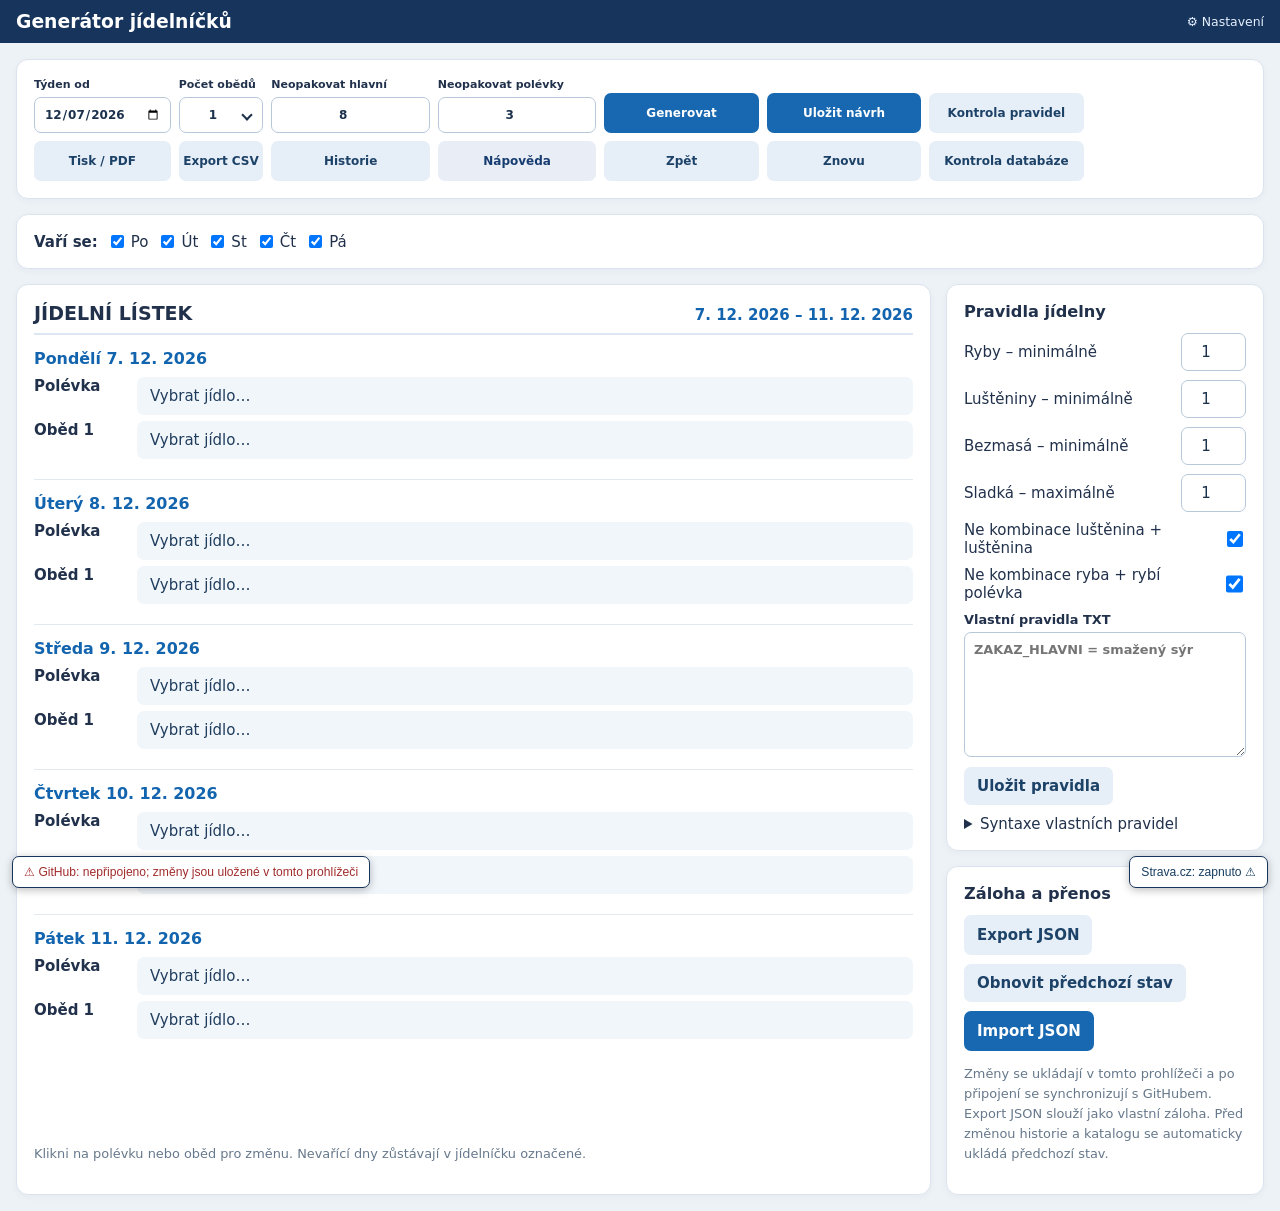
<file: index.html>
<!doctype html><html lang="cs"><head><meta charset="utf-8"><meta name="viewport" content="width=device-width,initial-scale=1"><title>Jídelníčky · Březová Děčín</title><meta name="robots" content="noindex,nofollow"><link rel="icon" href="favicon.ico?v=1" sizes="any"><meta name="theme-color" content="#ffb43d"><link rel="stylesheet" href="style.css?v=20261106-audit31"><link rel="stylesheet" href="meal-history-search.css?v=20261115-3"><style id="tablet-picker-stable-height">
/* Tablet: vyska dialogu nezavisi na poctu vysledku vyhledavani. */
@media (min-width: 601px) and (max-width: 1100px) {
  dialog#picker[open] {
    box-sizing: border-box !important;
    height: calc(100dvh - 12px) !important;
    max-height: calc(100dvh - 12px) !important;
    display: flex !important;
    flex-direction: column !important;
    overflow: hidden !important;
    margin-block: auto !important;
  }
  dialog#picker #choices {
    flex: 1 1 0 !important;
    min-height: 0 !important;
    max-height: none !important;
    overflow-y: auto !important;
    overscroll-behavior: contain;
  }
  dialog#picker .dialogtop,
  dialog#picker #pickerKindLabel,
  dialog#picker #search,
  dialog#picker .picker-category-label,
  dialog#picker .picker-management {
    flex-shrink: 0 !important;
  }
}
</style><style id="lenovo-picker-keyboard-fix">
/* Older Android WebView: visual viewport height is supplied by JS in pixels. */
@media (max-width: 1100px) {
 dialog#picker[open] {
  box-sizing:border-box!important;
  position:fixed!important;
  top:var(--picker-viewport-top, 0px)!important;
  bottom:auto!important;
  left:8px!important;right:8px!important;
  width:calc(100% - 16px)!important;
  max-width:none!important;
  height:var(--picker-viewport-height, calc(100vh - 16px))!important;
  max-height:var(--picker-viewport-height, calc(100vh - 16px))!important;
  margin:0 auto!important;
  padding:12px!important;
  display:flex!important;flex-direction:column!important;
  overflow:hidden!important;
 }
 dialog#picker #choices {flex:1 1 0!important;min-height:0!important;max-height:none!important;overflow-y:auto!important;overscroll-behavior:contain;}
 dialog#picker .dialogtop,dialog#picker #pickerKindLabel,dialog#picker #search,dialog#picker .picker-category-label,dialog#picker .picker-management {flex-shrink:0!important;}
 dialog#picker .picker-management {margin-top:auto!important;}
}
</style></head><body>
<header><div><h1>Generátor jídelníčků <small style="font-size:10px;font-weight:400;opacity:.7;white-space:nowrap;vertical-align:middle"></small></h1></div><div class="sync-area"><details class="github-settings"><summary>⚙ Nastavení</summary><div class="github-controls"><button id="ghConnect" type="button" class="alt">Připojit GitHub</button><button id="ghRefresh" type="button" class="alt" hidden>Načíst společná data</button><button id="ghResolve" type="button" class="alt" hidden>Vyřešit konflikt</button><button id="ghDisconnect" type="button" class="alt" hidden>Odpojit</button><p class="sync-hint">Změny se ukládají místně a po připojení se synchronizují s GitHubem. Strava.cz se kontroluje automaticky.</p></div></details></div></header>
<main><section class="panel toolbar"><div class="toolbar-fields"><label>Týden od <span class="main-date-wrap"><input type="date" id="date" tabindex="-1" aria-hidden="true"><button type="button" id="openMainCalendar" class="main-date-overlay" aria-label="Vybrat týden v kalendáři" title="Vybrat týden v kalendáři"></button></span></label><label>Počet obědů <select id="count"><option value="1">1</option><option value="2">2</option></select></label><label>Neopakovat hlavní <input id="lockMain" type="number" min="0" max="20" value="8"><select id="lockMainMobile" class="mobile-lock-select" aria-label="Neopakovat hlavní"><option value="0">0</option><option value="1">1</option><option value="2">2</option><option value="3">3</option><option value="4">4</option><option value="5">5</option><option value="6">6</option><option value="7">7</option><option value="8" selected>8</option><option value="9">9</option><option value="10">10</option><option value="11">11</option><option value="12">12</option><option value="13">13</option><option value="14">14</option><option value="15">15</option><option value="16">16</option><option value="17">17</option><option value="18">18</option><option value="19">19</option><option value="20">20</option></select></label><label>Neopakovat polévky <input id="lockSoup" type="number" min="0" max="20" value="3"><select id="lockSoupMobile" class="mobile-lock-select" aria-label="Neopakovat polévky"><option value="0">0</option><option value="1">1</option><option value="2">2</option><option value="3" selected>3</option><option value="4">4</option><option value="5">5</option><option value="6">6</option><option value="7">7</option><option value="8">8</option><option value="9">9</option><option value="10">10</option><option value="11">11</option><option value="12">12</option><option value="13">13</option><option value="14">14</option><option value="15">15</option><option value="16">16</option><option value="17">17</option><option value="18">18</option><option value="19">19</option><option value="20">20</option></select></label></div><div class="toolbar-actions"><button id="generate">Generovat</button><button id="approve">Uložit návrh</button><button id="validate" class="alt">Kontrola pravidel</button><button id="auditCatalog" class="alt">Kontrola databáze</button><button id="print" class="alt">Tisk / PDF</button><button id="csv" class="alt">Export CSV</button><button id="openHistory" class="alt">Historie</button><a class="help-link" href="napoveda.html?v=22" target="_blank" rel="noopener">Nápověda</a><button id="undo" class="alt">Zpět</button><button id="redo" class="alt">Znovu</button><details class="mobile-more" id="mobileMore"><summary>☰ Další</summary><div class="mobile-more-items"><button type="button" data-original="validate">Kontrola pravidel</button><button type="button" data-original="auditCatalog">Kontrola databáze</button><button type="button" data-original="csv">Export CSV</button><button type="button" data-original="print">Tisk / PDF</button><button type="button" data-original="openHistory">Historie</button><a href="napoveda.html?v=22" target="_blank" rel="noopener">Nápověda</a></div></details></div></section>
<section class="panel daybar"><strong>Vaří se:</strong><label><input type="checkbox" data-day="0" checked> Po</label><label><input type="checkbox" data-day="1" checked> Út</label><label><input type="checkbox" data-day="2" checked> St</label><label><input type="checkbox" data-day="3" checked> Čt</label><label><input type="checkbox" data-day="4" checked> Pá</label></section>
<div class="layout"><section class="panel"><div class="heading"><h2>JÍDELNÍ LÍSTEK</h2><strong id="range"></strong></div><div id="days"></div><p class="muted">Klikni na polévku nebo oběd pro změnu. Nevařící dny zůstávají v jídelníčku označené.</p></section>
<aside><section class="panel"><h2>Pravidla jídelny</h2><div id="rules"></div><label class="block">Vlastní pravidla TXT <textarea id="txtRules" rows="7" placeholder="ZAKAZ_HLAVNI = smažený sýr"></textarea></label><button id="saveRules" class="alt">Uložit pravidla</button><details><summary>Syntaxe vlastních pravidel</summary><p class="muted">ZAKAZ_HLAVNI, ZAKAZ_POLEVKA, ZAKAZ_KOMBINACE, VYZADUJ_HLAVNI, VYZADUJ_POLEVKA, VYZADUJ_KOMBINACE. Každý požadavek na samostatný řádek; kombinace ve tvaru polévka | hlavní jídlo.</p></details></section><section class="panel"><h2>Záloha a přenos</h2><div class="actions"><button id="backup" class="alt">Export JSON</button><button id="restoreAutomaticBackup" class="alt">Obnovit předchozí stav</button><label class="upload">Import JSON<input id="restore" type="file" accept=".json,application/json" hidden></label></div><p class="muted">Změny se ukládají v tomto prohlížeči a po připojení se synchronizují s GitHubem. Export JSON slouží jako vlastní záloha. Před změnou historie a katalogu se automaticky ukládá předchozí stav.</p></section></aside></div>
<div id="status" role="status" aria-live="polite"></div></main>
<dialog id="checkDialog" class="check-dialog" aria-labelledby="checkTitle" aria-describedby="checkSummary"><div class="dialogtop"><h2 id="checkTitle">Výsledek kontroly</h2><button type="button" id="closeCheck" class="alt" autofocus>Zavřít</button></div><div class="check-body"><p id="checkSummary" class="check-summary"></p><ul id="checkMessages"></ul></div></dialog>
<dialog id="picker"><div class="dialogtop"><h2 id="pickerTitle">Vybrat jídlo</h2><button id="closePicker" class="alt">Zavřít</button></div><label id="pickerKindLabel" class="picker-category-label" hidden>Druh <select id="pickerKind"><option value="main">Hlavní jídlo</option><option value="soup">Polévka</option></select></label><input id="search" placeholder="Hledat jídlo…" autocomplete="off"><label class="picker-category-label" hidden> <select id="pickerCategory"><option value="">VŠECHNY</option></select></label><div id="choices"></div><div class="picker-management"><label for="pickerMealName">Název vybraného nebo nového jídla</label><input id="pickerMealName" placeholder="Název pokrmu"><div class="picker-management-actions"><button type="button" id="pickerAdd" class="alt">Přidat</button><button type="button" id="pickerRename" class="alt">Přejmenovat</button><button type="button" id="pickerRemove" class="danger">Smazat</button><button type="button" id="pickerChoose">Vybrat ✓</button></div></div></dialog>
<dialog id="historyDialog" class="history-dialog"><div class="dialogtop"><h2>Historie jídelníčků</h2><div class="history-top-actions"><button type="button" id="openMealHistorySearch" class="alt" aria-haspopup="dialog"><svg viewBox="0 0 24 24" width="17" height="17" fill="none" stroke="currentColor" stroke-width="2" aria-hidden="true"><circle cx="10.5" cy="10.5" r="6.5"/><path d="m16 16 5 5"/></svg>Hledat výskyt</button><button id="closeHistory" class="alt">Zavřít</button></div></div><div class="history-layout"><div class="history-list"><div id="historyList"></div></div><div class="history-detail"><h3 id="historyTitle">Vyber uložený týden</h3><div id="historyPreview"></div><div class="history-actions"><button id="historyLoad">Načíst jídelníček</button><button id="historyCopy" class="alt">Kopírovat do jiného týdne</button><button id="historyDelete" class="danger">Smazat z historie</button><label class="upload history-import-button">Import historie<input id="importHistory" type="file" accept=".json,application/json" hidden></label><button id="exportHistory" class="alt">Export historie</button><button id="historyPrint" class="alt">Tisk / PDF</button></div></div></div></dialog><dialog id="copyWeekDialog" class="copy-week-dialog" aria-labelledby="copyWeekTitle">
<div class="dialogtop"><h2 id="copyWeekTitle">Kopírovat do jiného týdne</h2><button type="button" id="copyCancel" class="alt">Zavřít</button></div>
<p>Vyber datum. Aplikace automaticky nastaví týden začínající příslušným pondělím.</p>
<div class="copy-cal-nav"><button type="button" id="copyPrevMonth" class="alt" aria-label="Předchozí měsíc">‹</button><strong id="copyMonthLabel"></strong><button type="button" id="copyNextMonth" class="alt" aria-label="Následující měsíc">›</button></div>
<div class="copy-cal-days"><span>Po</span><span>Út</span><span>St</span><span>Čt</span><span>Pá</span><span>So</span><span>Ne</span></div><div id="copyCalendar" class="copy-cal-grid"></div>
<div class="copy-cal-legend"><span>🟩 Dnes</span><span>🟦 Vybraný den</span><span>▫️ Cílový týden</span></div>
<p id="copyWeekRange" aria-live="polite"></p><p id="copyWeekWarning" class="copy-cal-warning" aria-live="polite"></p>
<div class="copy-cal-actions"><button type="button" id="copyToday" class="alt">Dnes</button><button type="button" id="copyConfirm">Kopírovat</button></div></dialog>
<dialog id="mealHistorySearch" aria-labelledby="mealHistorySearchTitle" >
 <div class="mhs-head"><h2 id="mealHistorySearchTitle">Hledat poslední výskyt</h2><button type="button" id="closeMealHistorySearch" class="alt">Zavřít</button></div>
 <div class="mhs-controls"><label for="mealHistoryQuery">Název polévky nebo hlavního jídla</label><div class="mhs-search-row"><input type="search" id="mealHistoryQuery" placeholder="Např. koprová, rizoto, řízek…" autocomplete="off" spellcheck="false"  autofocus></div><p id="mealHistorySearchHint">Hledá i bez háčků a čárek, podle části názvu nebo více slov. Počítá pouze historii do dneška, bez návrhů.</p><p id="mealHistoryCoverage" class="mhs-coverage"></p><p id="mealHistorySearchStatus" role="status" aria-live="polite" aria-atomic="true"></p></div>
 <div id="mealHistoryResults" class="mhs-results" aria-label="Nalezená jídla a data posledního výskytu"></div>
</dialog>
<dialog id="changeWeekDialog" class="copy-week-dialog" aria-labelledby="changeWeekTitle">
<h2 id="changeWeekTitle">Změna týdne jídelníčku</h2>
<p id="changeWeekMessage"></p>
<p>Schválená historie se nezmění. Volba se týká pouze pracovního jídelníčku.</p>
<div class="copy-cal-actions" style="display:flex;flex-wrap:wrap;gap:8px;justify-content:flex-end">
<button type="button" id="changeWeekCancel" class="alt">Zrušit změnu</button>
<button type="button" id="changeWeekEmpty" class="alt">Prázdný týden</button>
<button type="button" id="changeWeekKeep">Zachovat jídla</button>
</div></dialog>
<script src="config.js?v=20261106-audit31"></script><script src="data-model.js?v=20261114-source-days"></script><script src="persistence.js"></script><script src="catalog-data.js?v=jidelnicky2-soulad1"></script><script src="catalog.js?v=jidelnicky2-soulad1"></script><script src="github-sync.js?v=20261106-audit31"></script><script src="app.js?v=20261115-history-search"></script><script>(function(){const menu=document.getElementById('mobileMore');if(!menu)return;menu.querySelectorAll('[data-original]').forEach(button=>button.addEventListener('click',()=>{menu.open=false;document.getElementById(button.dataset.original)?.click()}));menu.querySelectorAll('a').forEach(a=>a.addEventListener('click',()=>{menu.open=false}));document.addEventListener('pointerdown',e=>{if(menu.open&&!menu.contains(e.target))menu.open=false});document.addEventListener('keydown',e=>{if(e.key==='Escape'&&menu.open)menu.open=false});})();</script><script>/* Presne barvy jednotlivych polozek bez systemoveho sedeho hoveru. */
(()=>{const ids=['count','lockMainMobile','lockSoupMobile'];let active=null;
function close(){if(active){active.hidden=true;active=null}}
for(const id of ids){const sel=document.getElementById(id);if(!sel)continue;
const shell=document.createElement('span');shell.className='toolbar-select-shell';sel.parentNode.insertBefore(shell,sel);shell.append(sel);
const trigger=document.createElement('button');trigger.type='button';trigger.className='toolbar-select-trigger';trigger.setAttribute('aria-label',sel.getAttribute('aria-label')||sel.closest('label')?.textContent.trim()||id);shell.append(trigger);
const menu=document.createElement('div');menu.className='toolbar-select-list';menu.hidden=true;shell.append(menu);
function refresh(){trigger.textContent=sel.selectedOptions[0]?.textContent||sel.value;menu.replaceChildren();for(const opt of sel.options){const b=document.createElement('button');b.type='button';b.className='toolbar-select-item';b.textContent=opt.textContent;b.addEventListener('click',()=>{sel.value=opt.value;sel.dispatchEvent(new Event('change',{bubbles:true}));refresh();close();trigger.focus()});menu.append(b)}}
trigger.addEventListener('click',()=>{const was=!menu.hidden;close();if(!was){refresh();menu.hidden=false;active=menu}});
sel.addEventListener('change',refresh);const obs=new MutationObserver(refresh);obs.observe(sel,{attributes:true,attributeFilter:['value']});
refresh();const oldValue=Object.getOwnPropertyDescriptor(HTMLSelectElement.prototype,'value');if(oldValue){Object.defineProperty(sel,'value',{get(){return oldValue.get.call(this)},set(v){oldValue.set.call(this,v);refresh()},configurable:true})}
}
document.addEventListener('pointerdown',e=>{if(active&&!e.target.closest('.toolbar-select-shell'))close()});document.addEventListener('keydown',e=>{if(e.key==='Escape')close()});
})();</script><script id="lenovo-picker-keyboard-js">
(function(){
 const picker=document.getElementById('picker');if(!picker)return;
 function setLandscape(){
  var touch=window.matchMedia ? window.matchMedia('(pointer: coarse)').matches : ('ontouchstart' in window);
  var wide=window.innerWidth>=681 && window.innerWidth<=1800 && window.innerWidth>window.innerHeight;
  document.documentElement.classList.toggle('tablet-landscape-picker',!!(touch&&wide));
 }
 setLandscape();
 function fit(){
  setLandscape();
  if(!picker.open)return;
  const vv=window.visualViewport;
  const h=vv?vv.height:window.innerHeight;
  const top=vv?vv.offsetTop:0;
  picker.style.setProperty('--picker-viewport-height',Math.max(120,Math.floor(h-12))+'px');
  picker.style.setProperty('--picker-viewport-top',Math.round(top+6)+'px');
  picker.style.setProperty('--picker-viewport-left',Math.round(vv?vv.offsetLeft:0)+'px');
  picker.style.setProperty('--picker-viewport-width',Math.floor(vv?vv.width:window.innerWidth)+'px');
 }
 if(window.visualViewport){visualViewport.addEventListener('resize',fit);visualViewport.addEventListener('scroll',fit)}
 window.addEventListener('resize',fit);
 picker.addEventListener('focusin',()=>{fit();setTimeout(fit,100);setTimeout(fit,350)});
 new MutationObserver(fit).observe(picker,{attributes:true,attributeFilter:['open']});
 document.getElementById('search')?.addEventListener('input',fit);
})();
</script><script id="mobile-picker-compact-v09">(function(){
 var picker=document.getElementById('picker'),kind=document.getElementById('pickerKind'),search=document.getElementById('search');
 if(!picker||!kind||!search)return;
 function update(){picker.classList.toggle('picker-fixed-kind',kind.disabled);}
 new MutationObserver(update).observe(picker,{attributes:true,attributeFilter:['open']});
 update();
})();</script><script id="mobile-picker-keyboard-v11">(function(){
 var picker=document.getElementById('picker');
 var search=document.getElementById('search');
 if(!picker||!search)return;
 var baseline=0;
 function mobile(){return window.matchMedia('(max-width:600px)').matches;}
 function height(){return window.visualViewport?window.visualViewport.height:window.innerHeight;}
 function update(){
  if(!picker.open||!mobile()){
   picker.classList.remove('mobile-keyboard-open');
   if(!picker.open)baseline=0;
   return;
  }
  var current=height();
  if(!baseline||current>baseline)baseline=current;
  // Focus alone is insufficient: hardware keyboards and desktop emulation.
  var typing=document.activeElement===search;
  var reduced=baseline-current>Math.max(110,baseline*.19);
  picker.classList.toggle('mobile-keyboard-open',typing&&reduced);
 }
 function checkLater(){update();setTimeout(update,100);setTimeout(update,300);setTimeout(update,600);}
 picker.addEventListener('focusin',checkLater);
 picker.addEventListener('focusout',function(){setTimeout(update,80);});
 picker.addEventListener('click',function(e){
  if(e.target.closest('#choices')&&document.activeElement===search){search.blur();}
 });
 new MutationObserver(checkLater).observe(picker,{attributes:true,attributeFilter:['open']});
 if(window.visualViewport){visualViewport.addEventListener('resize',checkLater);visualViewport.addEventListener('scroll',update);}
 window.addEventListener('resize',checkLater);
 window.addEventListener('orientationchange',function(){baseline=0;checkLater();});
})();</script><div id="githubIndicator" class="github-indicator" role="status" aria-live="polite">GitHub: načítání…</div><script id="github-indicator-keyboard-visibility">(function(){
  'use strict';
  var indicator=document.getElementById('githubIndicator');
  if(!indicator)return;
  var baseline=0;
  function mobile(){return window.matchMedia('(max-width:600px)').matches;}
  function viewportHeight(){return window.visualViewport?window.visualViewport.height:window.innerHeight;}
  function editing(){var e=document.activeElement;return !!(e&&(e.matches('input:not([type=checkbox]):not([type=radio]):not([type=button]):not([type=submit]),textarea,[contenteditable="true"]')));}
  function update(){
    if(!mobile()){indicator.classList.remove('keyboard-hidden');baseline=0;return;}
    var h=viewportHeight();
    if(!baseline||h>baseline)baseline=h;
    var keyboard=editing()&&baseline-h>Math.max(110,baseline*0.19);
    indicator.classList.toggle('keyboard-hidden',keyboard);
    if(!editing()&&!keyboard&&h>=baseline-50)baseline=h;
  }
  function deferred(){update();setTimeout(update,100);setTimeout(update,300);}
  document.addEventListener('focusin',deferred);
  document.addEventListener('focusout',deferred);
  if(window.visualViewport){window.visualViewport.addEventListener('resize',deferred);window.visualViewport.addEventListener('scroll',update);}
  window.addEventListener('resize',deferred);
  window.addEventListener('orientationchange',function(){baseline=0;deferred();});
  deferred();
})();</script><script id="github-settings-close-fix">(function(){
  const settings=document.querySelector('header .github-settings');
  if(!settings)return;
  const update=()=>{const header=document.querySelector('body > header');if(header)document.documentElement.style.setProperty('--github-settings-bottom',Math.ceil(header.getBoundingClientRect().bottom)+'px')};
  settings.addEventListener('toggle',()=>{if(settings.open)update()});
  document.addEventListener('pointerdown',e=>{if(settings.open&&!settings.contains(e.target))settings.open=false});
  settings.querySelectorAll('.github-controls button').forEach(button=>button.addEventListener('click',()=>{settings.open=false}));
  document.addEventListener('keydown',e=>{if(e.key==='Escape'&&settings.open)settings.open=false});
  window.addEventListener('resize',()=>{if(settings.open)update()});
})();</script><script src="meal-history-search.js?v=20261115-2"></script><script src="strava-import.js?v=20261114-source-days"></script><script>if("serviceWorker" in navigator)window.addEventListener("load",()=>navigator.serviceWorker.register("./sw.js").catch(()=>{}));</script></body></html>
</file>
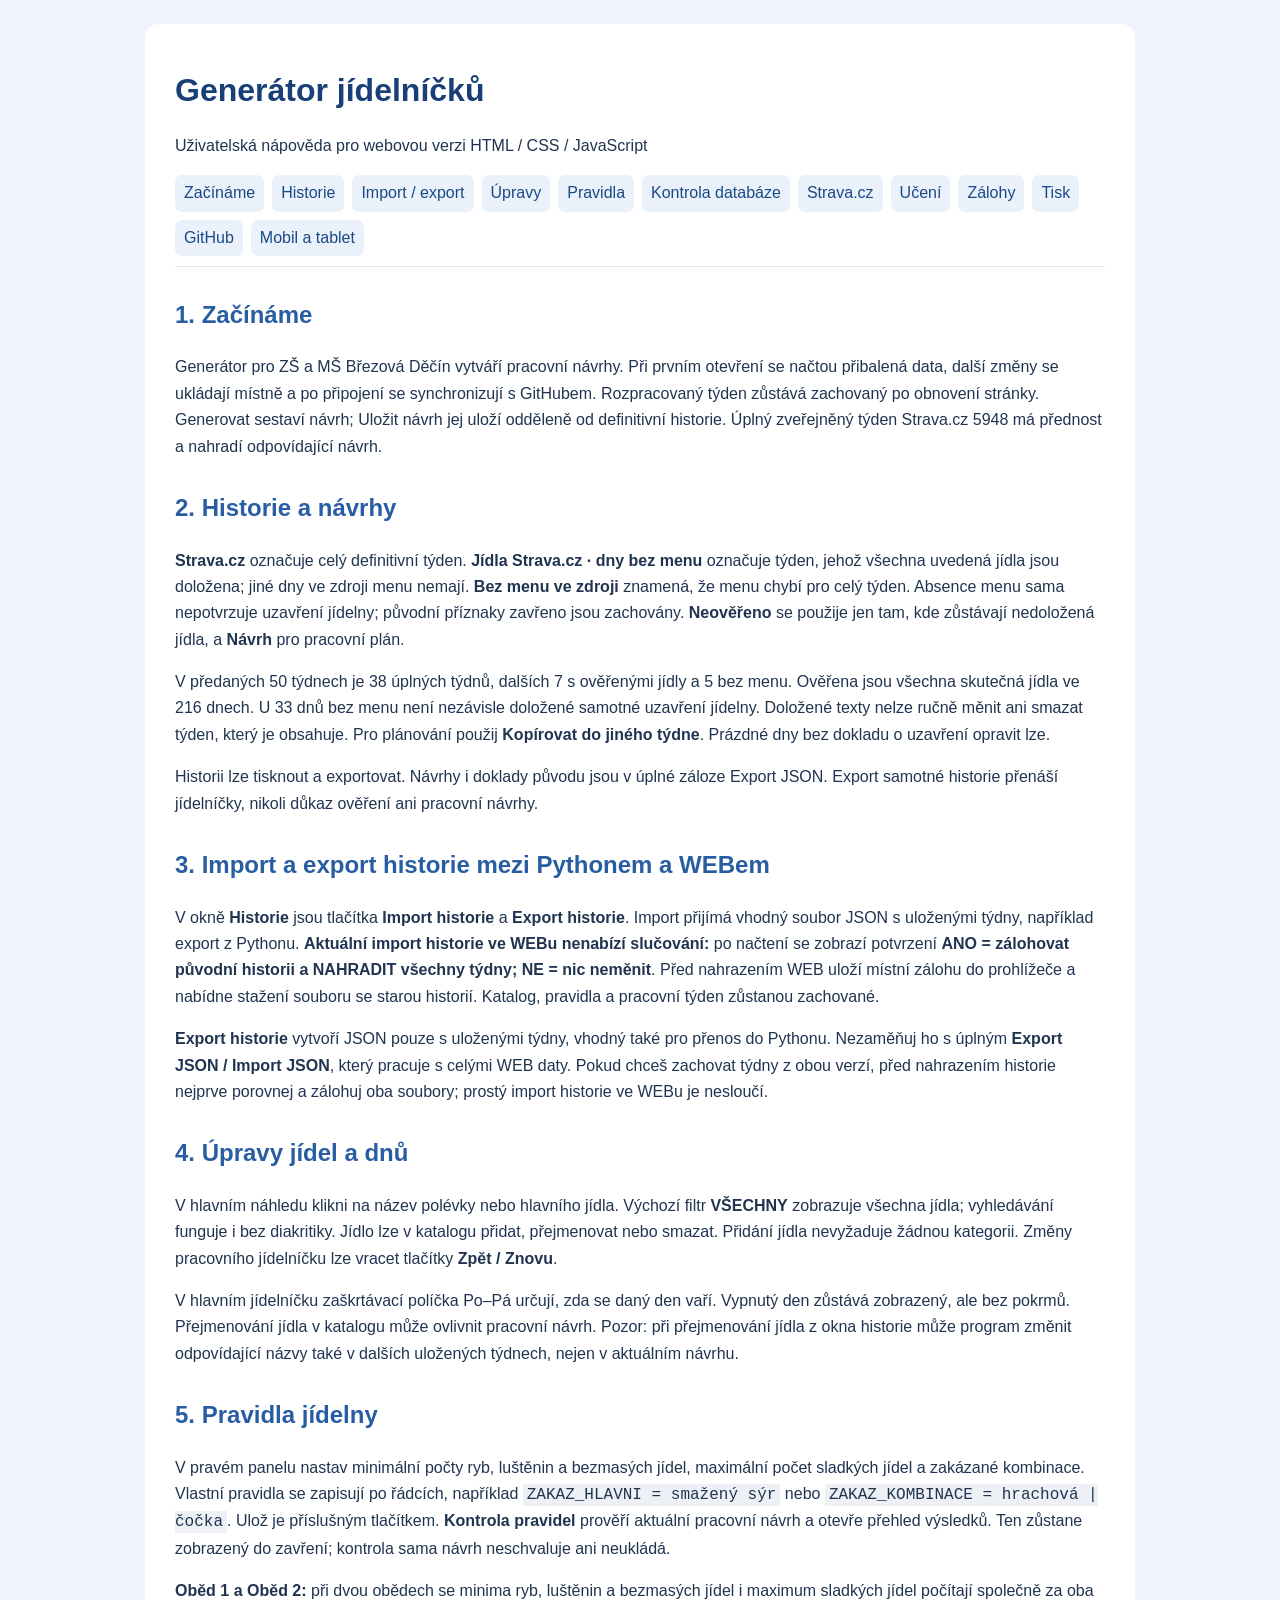
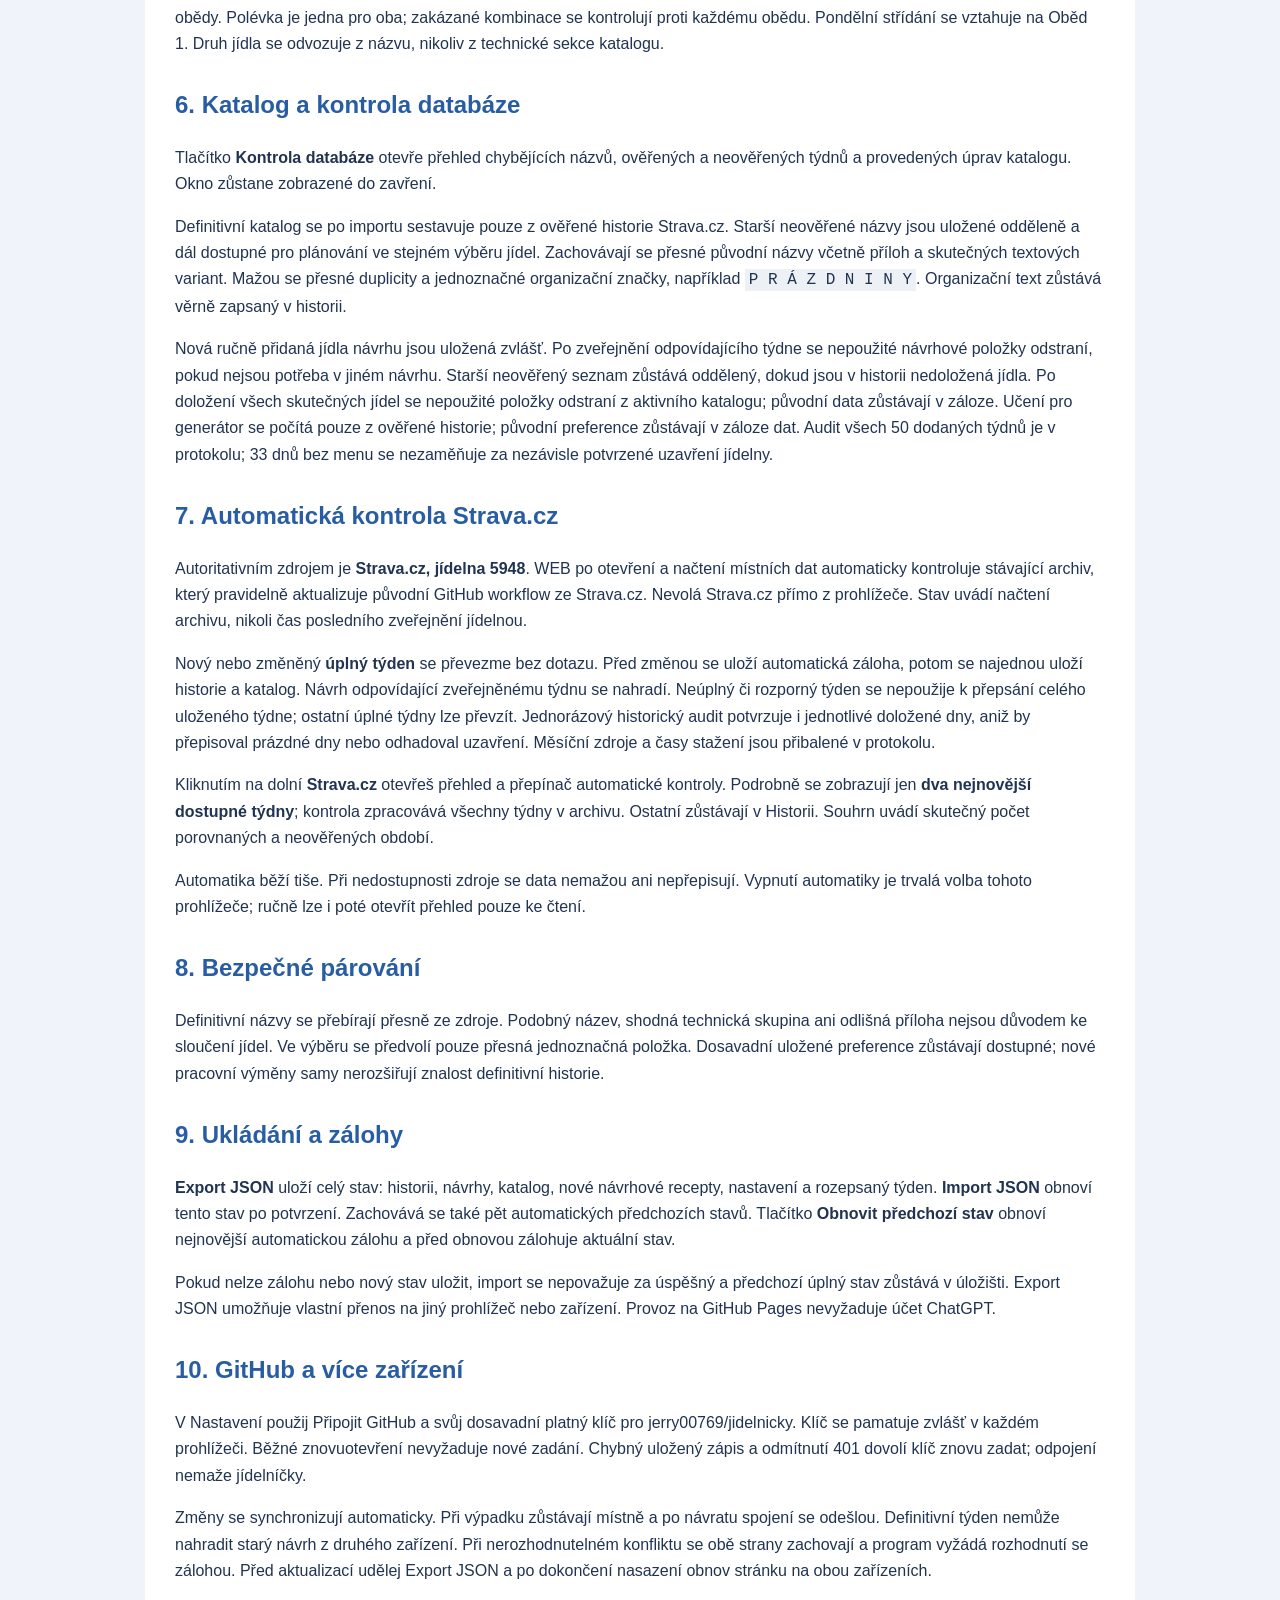
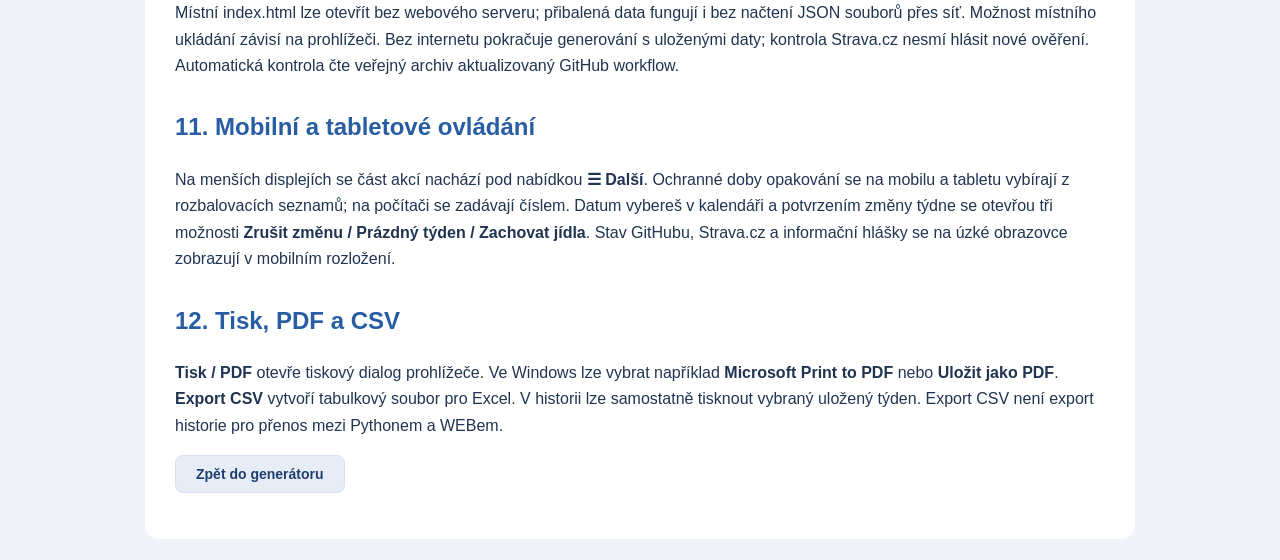
<file: napoveda.html>
<!DOCTYPE html>

<html lang="cs"><head><meta charset="utf-8"/><meta content="width=device-width,initial-scale=1" name="viewport"/><meta name="robots" content="noindex,nofollow"><title>Nápověda – Generátor jídelníčků WEB</title><style>body{margin:0;background:#f0f4fa;color:#203451;font:16px/1.65 Segoe UI,Arial,sans-serif}main{max-width:930px;margin:24px auto;background:#fff;padding:30px;border-radius:14px}header{position:sticky;top:0;background:#fff;padding:10px 0;border-bottom:1px solid #dbe5f2}h1{margin:0;color:#193f77}h2{color:#285da3;margin-top:28px}nav{display:flex;gap:8px;flex-wrap:wrap}nav a{padding:5px 9px;background:#eaf1fa;border-radius:7px;color:#194a84;text-decoration:none}section{scroll-margin-top:95px}aside{background:#fff5df;padding:12px;border-radius:7px}code{background:#edf1f6;padding:2px 4px}@media(max-width:650px){main{margin:0;padding:16px;border-radius:0}}
.help-menu summary{display:none;cursor:pointer;font-weight:700;color:#194a84;padding:9px 10px;background:#eaf1fa;border-radius:8px}
@media(max-width:650px){
 body{font-size:15px;line-height:1.55}
 main{padding:12px}
 header{padding:7px 0;position:sticky;top:0;z-index:5;background:#fff}
 header h1{font-size:1.13rem;line-height:1.2}
 header p{display:none}
 .help-menu summary{display:block;font-size:14px}
 .help-menu:not([open]) nav{display:none}
 .help-menu[open] nav{display:grid;grid-template-columns:repeat(2,minmax(0,1fr));gap:5px;padding:7px 0;max-height:45dvh;overflow:auto}
 nav a{font-size:13px;padding:7px 8px}
 section{scroll-margin-top:95px}
 h2{font-size:1.2rem;margin-top:20px}
}
.back-button{display:inline-flex;align-items:center;justify-content:center;min-height:38px;padding:8px 20px;box-sizing:border-box;background:#e7edf6;border:1px solid #d5e0ef;border-radius:8px;color:#203f70;text-decoration:none;font:600 14px Segoe UI,Arial,sans-serif;cursor:pointer}.back-button:hover{background:#d8e5f5}.back-button:focus-visible{outline:2px solid #3264ac;outline-offset:2px}
html{scroll-behavior:smooth}
.to-top{position:fixed;right:22px;bottom:24px;z-index:30;width:46px;height:46px;border-radius:50%;border:1px solid #c4d5e9;background:rgba(255,255,255,.94);color:#194a84;font:700 25px Segoe UI,Arial,sans-serif;box-shadow:0 3px 12px #0002;cursor:pointer;opacity:0;visibility:hidden;pointer-events:none;transition:opacity .2s,visibility .2s,background .2s}
.to-top.visible{opacity:.85;visibility:visible;pointer-events:auto}
.to-top:hover,.to-top:focus-visible{opacity:1;background:#eaf1fa}
@media(max-width:650px){.to-top{right:12px;bottom:16px;width:44px;height:44px}}
@media(prefers-reduced-motion:reduce){html{scroll-behavior:auto}}
</style></head><body><main><header><h1>Generátor jídelníčků</h1><p>Uživatelská nápověda pro webovou verzi HTML / CSS / JavaScript</p><details class="help-menu" open=""><summary>☰ Obsah nápovědy</summary><nav><a href="#start">Začínáme</a><a href="#history">Historie</a><a href="#import">Import / export</a><a href="#edit">Úpravy</a><a href="#rules">Pravidla</a><a href="#audit">Kontrola databáze</a><a href="#strava">Strava.cz</a><a href="#learning">Učení</a><a href="#backup">Zálohy</a><a href="#print">Tisk</a><a href="#sync">GitHub</a><a href="#mobile">Mobil a tablet</a></nav></details></header><section id="start"><h2>1. Začínáme</h2><p>Generátor pro ZŠ a MŠ Březová Děčín vytváří pracovní návrhy. Při prvním otevření se načtou přibalená data, další změny se ukládají místně a po připojení se synchronizují s GitHubem. Rozpracovaný týden zůstává zachovaný po obnovení stránky. Generovat sestaví návrh; Uložit návrh jej uloží odděleně od definitivní historie. Úplný zveřejněný týden Strava.cz 5948 má přednost a nahradí odpovídající návrh.</p></section><section id="history"><h2>2. Historie a návrhy</h2><p><strong>Strava.cz</strong> označuje celý definitivní týden. <strong>Jídla Strava.cz · dny bez menu</strong> označuje týden, jehož všechna uvedená jídla jsou doložena; jiné dny ve zdroji menu nemají. <strong>Bez menu ve zdroji</strong> znamená, že menu chybí pro celý týden. Absence menu sama nepotvrzuje uzavření jídelny; původní příznaky zavřeno jsou zachovány. <strong>Neověřeno</strong> se použije jen tam, kde zůstávají nedoložená jídla, a <strong>Návrh</strong> pro pracovní plán.</p><p>V předaných 50 týdnech je 38 úplných týdnů, dalších 7 s ověřenými jídly a 5 bez menu. Ověřena jsou všechna skutečná jídla ve 216 dnech. U 33 dnů bez menu není nezávisle doložené samotné uzavření jídelny. Doložené texty nelze ručně měnit ani smazat týden, který je obsahuje. Pro plánování použij <strong>Kopírovat do jiného týdne</strong>. Prázdné dny bez dokladu o uzavření opravit lze.</p><p>Historii lze tisknout a exportovat. Návrhy i doklady původu jsou v úplné záloze Export JSON. Export samotné historie přenáší jídelníčky, nikoli důkaz ověření ani pracovní návrhy.</p></section><section id="import"><h2>3. Import a export historie mezi Pythonem a WEBem</h2><p>V okně <strong>Historie</strong> jsou tlačítka <strong>Import historie</strong> a <strong>Export historie</strong>. Import přijímá vhodný soubor JSON s uloženými týdny, například export z Pythonu. <strong>Aktuální import historie ve WEBu nenabízí slučování:</strong> po načtení se zobrazí potvrzení <strong>ANO = zálohovat původní historii a NAHRADIT všechny týdny; NE = nic neměnit</strong>. Před nahrazením WEB uloží místní zálohu do prohlížeče a nabídne stažení souboru se starou historií. Katalog, pravidla a pracovní týden zůstanou zachované.</p><p><strong>Export historie</strong> vytvoří JSON pouze s uloženými týdny, vhodný také pro přenos do Pythonu. Nezaměňuj ho s úplným <strong>Export JSON / Import JSON</strong>, který pracuje s celými WEB daty. Pokud chceš zachovat týdny z obou verzí, před nahrazením historie nejprve porovnej a zálohuj oba soubory; prostý import historie ve WEBu je nesloučí.</p></section><section id="edit"><h2>4. Úpravy jídel a dnů</h2><p>V hlavním náhledu klikni na název polévky nebo hlavního jídla. Výchozí filtr <strong>VŠECHNY</strong> zobrazuje všechna jídla; vyhledávání funguje i bez diakritiky. Jídlo lze v katalogu přidat, přejmenovat nebo smazat. Přidání jídla nevyžaduje žádnou kategorii. Změny pracovního jídelníčku lze vracet tlačítky <strong>Zpět / Znovu</strong>.</p><p>V hlavním jídelníčku zaškrtávací políčka Po–Pá určují, zda se daný den vaří. Vypnutý den zůstává zobrazený, ale bez pokrmů. Přejmenování jídla v katalogu může ovlivnit pracovní návrh. Pozor: při přejmenování jídla z okna historie může program změnit odpovídající názvy také v dalších uložených týdnech, nejen v aktuálním návrhu.</p></section><section id="rules"><h2>5. Pravidla jídelny</h2><p>V pravém panelu nastav minimální počty ryb, luštěnin a bezmasých jídel, maximální počet sladkých jídel a zakázané kombinace. Vlastní pravidla se zapisují po řádcích, například <code>ZAKAZ_HLAVNI = smažený sýr</code> nebo <code>ZAKAZ_KOMBINACE = hrachová | čočka</code>. Ulož je příslušným tlačítkem. <strong>Kontrola pravidel</strong> prověří aktuální pracovní návrh a otevře přehled výsledků. Ten zůstane zobrazený do zavření; kontrola sama návrh neschvaluje ani neukládá.</p><p><strong>Oběd 1 a Oběd 2:</strong> při dvou obědech se minima ryb, luštěnin a bezmasých jídel i maximum sladkých jídel počítají společně za oba obědy. Polévka je jedna pro oba; zakázané kombinace se kontrolují proti každému obědu. Pondělní střídání se vztahuje na Oběd 1. Druh jídla se odvozuje z názvu, nikoliv z technické sekce katalogu.</p></section><section id="audit"><h2>6. Katalog a kontrola databáze</h2><p>Tlačítko <strong>Kontrola databáze</strong> otevře přehled chybějících názvů, ověřených a neověřených týdnů a provedených úprav katalogu. Okno zůstane zobrazené do zavření.</p><p>Definitivní katalog se po importu sestavuje pouze z ověřené historie Strava.cz. Starší neověřené názvy jsou uložené odděleně a dál dostupné pro plánování ve stejném výběru jídel. Zachovávají se přesné původní názvy včetně příloh a skutečných textových variant. Mažou se přesné duplicity a jednoznačné organizační značky, například <code>P R Á Z D N I N Y</code>. Organizační text zůstává věrně zapsaný v historii.</p><p>Nová ručně přidaná jídla návrhu jsou uložená zvlášť. Po zveřejnění odpovídajícího týdne se nepoužité návrhové položky odstraní, pokud nejsou potřeba v jiném návrhu. Starší neověřený seznam zůstává oddělený, dokud jsou v historii nedoložená jídla. Po doložení všech skutečných jídel se nepoužité položky odstraní z aktivního katalogu; původní data zůstávají v záloze. Učení pro generátor se počítá pouze z ověřené historie; původní preference zůstávají v záloze dat. Audit všech 50 dodaných týdnů je v protokolu; 33 dnů bez menu se nezaměňuje za nezávisle potvrzené uzavření jídelny.</p></section><section id="strava"><h2>7. Automatická kontrola Strava.cz</h2><p>Autoritativním zdrojem je <strong>Strava.cz, jídelna 5948</strong>. WEB po otevření a načtení místních dat automaticky kontroluje stávající archiv, který pravidelně aktualizuje původní GitHub workflow ze Strava.cz. Nevolá Strava.cz přímo z prohlížeče. Stav uvádí načtení archivu, nikoli čas posledního zveřejnění jídelnou.</p><p>Nový nebo změněný <strong>úplný týden</strong> se převezme bez dotazu. Před změnou se uloží automatická záloha, potom se najednou uloží historie a katalog. Návrh odpovídající zveřejněnému týdnu se nahradí. Neúplný či rozporný týden se nepoužije k přepsání celého uloženého týdne; ostatní úplné týdny lze převzít. Jednorázový historický audit potvrzuje i jednotlivé doložené dny, aniž by přepisoval prázdné dny nebo odhadoval uzavření. Měsíční zdroje a časy stažení jsou přibalené v protokolu.</p><p>Kliknutím na dolní <strong>Strava.cz</strong> otevřeš přehled a přepínač automatické kontroly. Podrobně se zobrazují jen <strong>dva nejnovější dostupné týdny</strong>; kontrola zpracovává všechny týdny v archivu. Ostatní zůstávají v Historii. Souhrn uvádí skutečný počet porovnaných a neověřených období.</p><p>Automatika běží tiše. Při nedostupnosti zdroje se data nemažou ani nepřepisují. Vypnutí automatiky je trvalá volba tohoto prohlížeče; ručně lze i poté otevřít přehled pouze ke čtení.</p></section><section id="learning"><h2>8. Bezpečné párování</h2><p>Definitivní názvy se přebírají přesně ze zdroje. Podobný název, shodná technická skupina ani odlišná příloha nejsou důvodem ke sloučení jídel. Ve výběru se předvolí pouze přesná jednoznačná položka. Dosavadní uložené preference zůstávají dostupné; nové pracovní výměny samy nerozšiřují znalost definitivní historie.</p></section><section id="backup"><h2>9. Ukládání a zálohy</h2><p><strong>Export JSON</strong> uloží celý stav: historii, návrhy, katalog, nové návrhové recepty, nastavení a rozepsaný týden. <strong>Import JSON</strong> obnoví tento stav po potvrzení. Zachovává se také pět automatických předchozích stavů. Tlačítko <strong>Obnovit předchozí stav</strong> obnoví nejnovější automatickou zálohu a před obnovou zálohuje aktuální stav.</p><p>Pokud nelze zálohu nebo nový stav uložit, import se nepovažuje za úspěšný a předchozí úplný stav zůstává v úložišti. Export JSON umožňuje vlastní přenos na jiný prohlížeč nebo zařízení. Provoz na GitHub Pages nevyžaduje účet ChatGPT.</p></section><section id="sync"><h2>10. GitHub a více zařízení</h2><p>V Nastavení použij Připojit GitHub a svůj dosavadní platný klíč pro jerry00769/jidelnicky. Klíč se pamatuje zvlášť v každém prohlížeči. Běžné znovuotevření nevyžaduje nové zadání. Chybný uložený zápis a odmítnutí 401 dovolí klíč znovu zadat; odpojení nemaže jídelníčky.</p><p>Změny se synchronizují automaticky. Při výpadku zůstávají místně a po návratu spojení se odešlou. Definitivní týden nemůže nahradit starý návrh z druhého zařízení. Při nerozhodnutelném konfliktu se obě strany zachovají a program vyžádá rozhodnutí se zálohou. Před aktualizací udělej Export JSON a po dokončení nasazení obnov stránku na obou zařízeních.</p><p>Místní index.html lze otevřít bez webového serveru; přibalená data fungují i bez načtení JSON souborů přes síť. Možnost místního ukládání závisí na prohlížeči. Bez internetu pokračuje generování s uloženými daty; kontrola Strava.cz nesmí hlásit nové ověření. Automatická kontrola čte veřejný archiv aktualizovaný GitHub workflow.</p></section><section id="mobile"><h2>11. Mobilní a tabletové ovládání</h2><p>Na menších displejích se část akcí nachází pod nabídkou <strong>☰ Další</strong>. Ochranné doby opakování se na mobilu a tabletu vybírají z rozbalovacích seznamů; na počítači se zadávají číslem. Datum vybereš v kalendáři a potvrzením změny týdne se otevřou tři možnosti <strong>Zrušit změnu / Prázdný týden / Zachovat jídla</strong>. Stav GitHubu, Strava.cz a informační hlášky se na úzké obrazovce zobrazují v mobilním rozložení.</p></section><section id="print"><h2>12. Tisk, PDF a CSV</h2><p><strong>Tisk / PDF</strong> otevře tiskový dialog prohlížeče. Ve Windows lze vybrat například <strong>Microsoft Print to PDF</strong> nebo <strong>Uložit jako PDF</strong>. <strong>Export CSV</strong> vytvoří tabulkový soubor pro Excel. V historii lze samostatně tisknout vybraný uložený týden. Export CSV není export historie pro přenos mezi Pythonem a WEBem.</p></section><p><a class="back-button" href="index.html">Zpět do generátoru</a></p></main><button aria-label="Posun na začátek nápovědy" class="to-top" id="toTop" title="Zpět nahoru" type="button">↑</button><script>
// Desktop: navigace trvale viditelna. Mobil: nabidka po otevreni stranky sbalena.
(function () {
  const menu = document.querySelector('.help-menu');
  const header = document.querySelector('header');
  if (!menu || !header) return;
  const mobile = window.matchMedia('(max-width: 650px)');
  const syncMode = () => { menu.open = !mobile.matches; };
  syncMode();
  window.addEventListener('pageshow', syncMode);
  mobile.addEventListener('change', syncMode);

  menu.querySelectorAll('nav a[href^="#"]').forEach(link => {
    link.addEventListener('click', event => {
      const target = document.getElementById(link.hash.slice(1));
      if (!target) return;
      event.preventDefault();
      if (mobile.matches) menu.open = false;
      // Nejdříve zmensit zahlavi, az potom vypocitat cilovou polohu.
      requestAnimationFrame(() => {
        const offset = header.getBoundingClientRect().height + 12;
        const top = window.scrollY + target.getBoundingClientRect().top - offset;
        window.scrollTo({top: Math.max(0, top), behavior: window.matchMedia('(prefers-reduced-motion: reduce)').matches ? 'auto' : 'smooth'});
        history.replaceState(null, '', link.hash);
      });
    });
  });
  const topButton = document.getElementById('toTop');
  const updateTopButton = () => topButton.classList.toggle('visible', window.scrollY > 260);
  window.addEventListener('scroll', updateTopButton, {passive:true});
  topButton.addEventListener('click', () => {
    window.scrollTo({top:0, behavior:window.matchMedia('(prefers-reduced-motion: reduce)').matches ? 'auto' : 'smooth'});
  });
  updateTopButton();
  // Nabídku nezavírat při scrollování: jinak se může zavřít hned po otevření.
})();
</script></body></html>
</file>
<file: style.css>
:root {
  font-family: system-ui, -apple-system, Segoe UI, Arial, sans-serif;
  color: #21314b;
  background: #edf2f7;
  font-size: 15px;
}
* { box-sizing: border-box; }
body { margin: 0; }
header {
  background: #16345c;
  color: white;
  padding: 17px max(16px, calc((100vw - 1480px) / 2));
  display: flex;
  align-items: center;
  justify-content: space-between;
  gap: 16px;
}
header h1 { margin: 0; font-size: 1.5rem; }
header small { opacity: .85; }
#savedBadge { font-size: .8rem; color: #dbeafe; }
main {
  max-width: 1512px;
  margin: auto;
  padding: 16px;
}
.panel {
  background: white;
  border: 1px solid #dbe4ee;
  border-radius: 12px;
  padding: 17px;
  margin-bottom: 15px;
  box-shadow: 0 2px 7px #17304c0a;
}
.toolbar, .daybar, .actions {
  display: flex;
  gap: 9px;
  align-items: end;
  flex-wrap: wrap;
}
.toolbar label, .block {
  display: flex;
  flex-direction: column;
  gap: 5px;
  font-size: .86rem;
  font-weight: 600;
}
.toolbar input { max-width: 165px; }
.toolbar input[type=number] { width: 105px; }
input, select, textarea {
  border: 1px solid #b7c8db;
  border-radius: 7px;
  padding: 9px;
  background: white;
  color: #1c314c;
  font: inherit;
  min-width: 0;
}
textarea { width: 100%; resize: vertical; }
button, .upload {
  border: 0;
  border-radius: 7px;
  background: #1768b1;
  color: white;
  padding: 10px 13px;
  font: inherit;
  font-weight: 600;
  cursor: pointer;
  display: inline-flex;
  align-items: center;
  justify-content: center;
}
button:hover, .upload:hover { filter: brightness(.94); }
.alt { background: #e6eef7; color: #1d4268; }
.danger { background: #b83243; }
.daybar { align-items: center; }
.daybar label {
  display: flex;
  align-items: center;
  gap: 4px;
}
.layout {
  display: grid;
  grid-template-columns: minmax(0, 1fr) 355px;
  gap: 15px;
}
.heading {
  display: flex;
  flex-wrap: wrap;
  align-items: baseline;
  justify-content: space-between;
  gap: 12px;
  border-bottom: 2px solid #dce7f3;
  padding-bottom: 9px;
}
.heading h2 { font-size: 1.27rem; margin: 0; }
.heading strong, .daytitle { color: #1264ae; }
.day {
  border-bottom: 1px solid #e3e9f1;
  padding: 14px 0;
}
.day:last-child { border: 0; }
.daytitle {
  font-size: 1.06rem;
  font-weight: 750;
  margin-bottom: 9px;
}
.meal {
  display: grid;
  grid-template-columns: 95px minmax(0, 1fr);
  align-items: start;
  gap: 8px;
  margin: 6px 0;
}
.meal button {
  display: block;
  width: 100%;
  text-align: left;
  background: #f1f6fb;
  color: #203d5d;
  font-weight: 500;
  white-space: normal;
}
.meal button:hover { background: #dcebf9; }
.closed { color: #718096; font-style: italic; }
.muted {
  color: #66788b;
  font-size: .86rem;
  line-height: 1.55;
}
.block { margin: 10px 0; }
.block input, .block select { width: 100%; }
aside h2 { font-size: 1.08rem; margin: 0 0 12px; }
aside details { margin-top: 10px; }
#history .entry {
  padding: 9px 0;
  border-bottom: 1px solid #e4eaf2;
  display: flex;
  gap: 8px;
  justify-content: space-between;
  align-items: center;
  flex-wrap: wrap;
}
.entry button { padding: 7px 9px; font-size: .82rem; }
.rule {
  display: flex;
  justify-content: space-between;
  gap: 12px;
  align-items: center;
  margin: 9px 0;
}
.rule input[type=number] { width: 65px; }
.rule input[type=checkbox] { width: 18px; height: 18px; }
#status {
  position: fixed;
  bottom: 15px;
  left: 50%;
  transform: translateX(-50%);
  padding: 12px 20px;
  border-radius: 9px;
  background: #173b64;
  color: white;
  box-shadow: 0 8px 25px #1234;
  max-width: calc(100vw - 24px);
  display: none;
  z-index: 10;
}
#status.error { background: #a82b37; }
dialog {
  border: 0;
  border-radius: 13px;
  padding: 20px;
  width: min(760px, 95vw);
  max-height: 88vh;
  box-shadow: 0 16px 80px #0005;
}
dialog::backdrop { background: #10233b99; }
.dialogtop {
  display: flex;
  justify-content: space-between;
  align-items: center;
  gap: 10px;
}
.dialogtop h2 { margin: 0 0 12px; }
#search { width: 100%; margin-bottom: 12px; }
#choices { max-height: 58vh; overflow: auto; }
.choice {
  display: block;
  width: 100%;
  margin: 3px 0;
  text-align: left;
  background: #f2f6fb;
  color: #1e3858;
  font-weight: 500;
}
.choice small { display: block; color: #61768c; }
.empty { padding: 12px; color: #718096; }

/* Tablet / narrow desktop */
@media (max-width: 900px) {
  .layout { grid-template-columns: 1fr; }
  header { padding: 14px 12px; }
  main { padding: 10px; }
  .toolbar button { flex: 1 1 auto; }
}

/* Phones (S21 FE, Redmi Note 13 Pro+, běžné 360–430 px) */
@media (max-width: 500px) {
  :root { font-size: 14px; }
  header {
    display: block;
    padding: 12px 10px;
  }
  header h1 { font-size: 1.25rem; }
  header small { font-size: .8rem; }
  #savedBadge {
    display: block;
    margin-top: 4px;
    font-size: .75rem;
  }
  main { padding: 8px; }
  .panel {
    padding: 12px 10px;
    margin-bottom: 10px;
    border-radius: 10px;
  }
  .toolbar {
    gap: 6px;
    align-items: stretch;
  }
  .toolbar label {
    flex: 1 1 120px;
    gap: 3px;
    font-size: .8rem;
  }
  .toolbar input,
  .toolbar select {
    width: 100%;
    max-width: none;
    padding: 7px 8px;
    font-size: .9rem;
  }
  .toolbar input[type=number] { width: 100%; }
  button, .upload, .help-link {
    padding: 8px 10px;
    font-size: .88rem;
    border-radius: 6px;
  }
  .daybar {
    gap: 6px 10px;
    font-size: .9rem;
  }
  .daybar label { gap: 3px; }
  .heading {
    gap: 6px;
    padding-bottom: 6px;
  }
  .heading h2 { font-size: 1.1rem; }
  .day { padding: 10px 0; }
  .daytitle {
    font-size: .95rem;
    margin-bottom: 6px;
  }
  .meal {
    grid-template-columns: 1fr;
    gap: 2px;
    margin: 4px 0;
  }
  .meal strong {
    font-size: .8rem;
    color: #4a6080;
  }
  .meal button {
    padding: 8px 10px;
    font-size: .9rem;
  }
  .muted { font-size: .8rem; }
  aside h2 { font-size: 1rem; margin-bottom: 8px; }
  .block { margin: 8px 0; gap: 3px; }
  .block input, .block select, textarea {
    padding: 7px 8px;
    font-size: .9rem;
  }
  .rule {
    margin: 6px 0;
    gap: 8px;
    font-size: .85rem;
  }
  .rule input[type=number] { width: 56px; padding: 6px; }
  .rule input[type=checkbox] { width: 16px; height: 16px; }
  #history .entry {
    padding: 7px 0;
    gap: 6px;
  }
  .entry button {
    padding: 6px 8px;
    font-size: .78rem;
  }
  .actions { gap: 6px; }
  dialog {
    padding: 14px 12px;
    width: 96vw;
    max-height: 92vh;
    border-radius: 10px;
  }
  .dialogtop h2 { font-size: 1.05rem; margin-bottom: 8px; }
  #search { padding: 8px; margin-bottom: 8px; }
  #choices { max-height: 55vh; }
  .choice {
    padding: 8px 10px;
    margin: 2px 0;
    font-size: .9rem;
  }
  #status {
    padding: 10px 14px;
    font-size: .9rem;
    bottom: 10px;
  }
}

/* Extra small phones / narrow portrait */
@media (max-width: 380px) {
  :root { font-size: 13.5px; }
  .toolbar label { flex: 1 1 100%; }
  .daybar { gap: 4px 8px; }
  button, .upload, .help-link { padding: 7px 8px; font-size: .85rem; }
}

/* History dialog */
.help-link {
  display: inline-flex;
  align-items: center;
  background: #e8edf6;
  color: #173c70;
  text-decoration: none;
  padding: 10px 14px;
  border-radius: 7px;
  font-weight: 700;
}
.history-dialog {
  width: min(1100px, 96vw);
  max-width: 96vw;
  max-height: 92vh;
}
.history-layout {
  display: grid;
  grid-template-columns: minmax(210px, 32%) 1fr;
  gap: 18px;
}
.history-list {
  overflow-y: auto;
  max-height: 65vh;
}
.history-list input {
  width: 100%;
  box-sizing: border-box;
  margin: 8px 0;
}
.history-item {
  display: block;
  width: 100%;
  text-align: left;
  margin: 5px 0;
  background: #e9eef7;
  color: #15355c;
}
.history-item.selected {
  background: #2d60a7;
  color: white;
}
.history-detail {
  min-width: 0;
  overflow-y: auto;
  max-height: 70vh;
}
.history-day {
  padding: 9px 4px;
  border-bottom: 1px solid #dce3ed;
  line-height: 1.55;
}
.history-day strong {
  display: block;
  color: #285a9e;
}
.history-actions {
  display: flex;
  flex-wrap: wrap;
  gap: 8px;
  margin-top: 14px;
}
.history-actions button:disabled {
  opacity: .45;
  cursor: not-allowed;
}
@media (max-width: 680px) {
  .history-layout { grid-template-columns: 1fr; }
  .history-list { max-height: 160px; }
  .history-detail { max-height: 50vh; }
}
@media (max-width: 500px) {
  .history-dialog { padding: 12px 10px; }
  .history-list { max-height: 140px; }
  .history-detail { max-height: 48vh; }
  .history-actions { gap: 6px; }
  .history-actions button {
    padding: 7px 9px;
    font-size: .85rem;
  }
}

/* Print */
@media print {
  header, .toolbar, .daybar, aside, .muted, #status, dialog {
    display: none !important;
  }
  body { background: white; }
  main { padding: 0; }
  .layout { display: block; }
  .panel {
    border: 0;
    box-shadow: none;
  }
  .meal button {
    background: white;
    color: black;
    padding: 2px 0;
  }
  .heading { margin-bottom: 12px; }
  .history-dialog { display: none !important; }
}
/* Databáze jídel */
.catalog-list{max-height:290px;overflow-y:auto;border:1px solid #dbe4ee;border-radius:8px;padding:5px;margin:8px 0;overscroll-behavior:contain}
.catalog-item{display:block;width:100%;text-align:left;color:#203d5d;background:#f1f6fb;font-weight:500;margin:3px 0;white-space:normal;overflow-wrap:anywhere}
.catalog-item.selected{background:#245d9b;color:white}
/* Dialog historie přesně ve viditelné části mobilního displeje */
.history-dialog{position:fixed;inset:0;margin:auto;box-sizing:border-box;overflow-y:auto;max-height:calc(100dvh - 24px)}
@media(max-width:680px){
 .history-dialog{width:calc(100vw - 16px);max-width:calc(100vw - 16px);height:calc(100dvh - 24px);max-height:calc(100dvh - 24px);padding:12px;}
 .history-layout{display:flex;flex-direction:column;gap:10px}
 .history-list{max-height:25dvh;flex-shrink:0}
 .history-detail{max-height:none;overflow:visible}
 .history-actions{padding-bottom:12px}
}

/* Mobilní historie: skutečně vystředěný modal bez horizontálního posuvu */
@media screen and (max-width: 680px) {
  dialog.history-dialog,
  dialog.history-dialog[open] {
    position: fixed !important;
    inset: 0 !important;
    left: 0 !important;
    right: 0 !important;
    top: 0 !important;
    bottom: 0 !important;
    margin: auto !important;
    width: calc(100% - 20px) !important;
    max-width: calc(100% - 20px) !important;
    min-width: 0 !important;
    height: calc(100% - 24px) !important;
    max-height: calc(100% - 24px) !important;
    padding: 12px !important;
    overflow-x: hidden !important;
    overflow-y: auto !important;
    box-sizing: border-box !important;
    overscroll-behavior: contain;
  }
  .history-dialog *, .history-dialog *::before, .history-dialog *::after { box-sizing: border-box; min-width: 0; }
  .history-dialog .dialogtop { position: sticky; top: -12px; z-index: 2; background: white; padding: 10px 0; align-items: center; }
  .history-dialog .dialogtop h2 { font-size: 1.13rem; margin: 0; overflow-wrap: anywhere; }
  .history-dialog .dialogtop button { min-height: 46px; padding: 10px 16px; font-size: 1rem; flex-shrink: 0; }
  .history-dialog .history-layout { display: flex; flex-direction: column; width: 100%; gap: 12px; }
  .history-dialog .history-list { width: 100%; max-height: 26vh; max-height: 26dvh; overflow-y: auto; }
  .history-dialog .history-detail { width: 100%; max-height: none; overflow: visible; }
  .history-dialog .history-item { min-height: 46px; padding: 11px 12px; font-size: 1rem; overflow-wrap: anywhere; }
  .history-dialog .history-actions { display: grid; grid-template-columns: repeat(2, minmax(0, 1fr)); gap: 9px; }
  .history-dialog .history-actions button { width: 100%; min-height: 50px; padding: 11px 8px; font-size: .95rem; line-height: 1.25; white-space: normal; overflow-wrap: anywhere; }
  .history-dialog input { min-height: 46px; font-size: 16px; width: 100%; }
  .history-dialog #historyPreview { overflow-wrap: anywhere; }
}
@media screen and (max-width: 360px) {
  .history-dialog .history-actions { grid-template-columns: 1fr; }
}

/* v2: mobilní historie jako samostatná obrazovka; bez desktopových minimálních šířek */
@media screen and (max-width: 800px) {
 html,body {max-width:100%;overflow-x:hidden}
 dialog#historyDialog[open] {
   position:fixed !important; inset:0 !important; margin:0 !important;
   width:100% !important; min-width:0 !important; max-width:100% !important;
   height:100% !important; height:100dvh !important;
   max-height:100% !important; max-height:100dvh !important;
   border:0 !important; border-radius:0 !important;
   padding:0 12px 18px !important; overflow-x:hidden !important;
   overflow-y:auto !important; overscroll-behavior:contain;
 }
 #historyDialog .dialogtop {position:sticky;top:0 !important;z-index:5;background:white;
   margin:0 -12px 12px;padding:12px;min-height:66px;display:flex;gap:8px;}
 #historyDialog .dialogtop h2 {font-size:clamp(17px,5vw,22px);line-height:1.25;flex:1;}
 #historyDialog .dialogtop button {min-width:95px;min-height:48px;font-size:16px;}
 #historyDialog .history-layout {display:flex !important;flex-direction:column !important;
   grid-template-columns:none !important;gap:12px;width:100%;min-width:0;}
 #historyDialog .history-list {max-height:none !important;overflow:visible !important;width:100%;}
 #historyDialog #historyList {max-height:28dvh;overflow-y:auto;overscroll-behavior:contain;}
 #historyDialog .history-detail {width:100%;min-width:0;max-height:none !important;overflow:visible !important;}
 #historyDialog .history-actions {display:grid;grid-template-columns:repeat(2,minmax(0,1fr));gap:10px;}
 #historyDialog .history-actions button {font-size:15px;min-height:52px;padding:10px 7px;}
 #historyDialog .history-item {min-height:48px;font-size:16px;}
 #historyDialog input {font-size:16px;min-height:48px;}
 #historyDialog #historyPreview {overflow-wrap:anywhere;}
}
@media screen and (max-width:380px) {
 #historyDialog .history-actions {grid-template-columns:1fr;}
}

/* v3: kompaktní historie pro telefony */
@media screen and (max-width:800px) {
 #historyDialog .dialogtop {min-height:48px;padding:8px 12px;margin-bottom:5px;}
 #historyDialog .dialogtop h2 {font-size:18px;margin:0;line-height:1.2;}
 #historyDialog .dialogtop button {min-height:40px;min-width:78px;padding:7px 10px;font-size:14px;}
 #historyDialog .history-layout {gap:8px;}
 #historyDialog #historyList {max-height:22dvh;}
 #historyDialog .history-item {min-height:39px;font-size:14px;padding:8px 10px;margin:3px 0;}
 #historyDialog .history-detail h3 {font-size:16px;line-height:1.35;margin:8px 0;}
 #historyDialog .history-day {padding:6px 2px;font-size:14px;line-height:1.4;}
 #historyDialog .history-actions {gap:7px;margin-top:10px;}
 #historyDialog .history-actions button {min-height:44px;font-size:14px;padding:8px;}
}

.github-controls{display:flex;gap:8px;flex-wrap:wrap}.github-controls button{padding:8px 10px;font-size:.82rem}@media(max-width:650px){.github-controls{margin-top:8px}}

/* Synchronizace v rozbalovacím nastavení. */
.sync-area{display:flex;align-items:center;gap:12px;flex-wrap:wrap;justify-content:flex-end}
.github-settings{position:relative;font-size:.83rem}
.github-settings summary{cursor:pointer;color:#e7f0ff;list-style:none;white-space:nowrap}
.github-settings summary::-webkit-details-marker{display:none}
.github-settings[open] .github-controls{position:absolute;z-index:30;right:0;top:calc(100% + 9px);width:min(320px,calc(100vw - 20px));background:#fff;color:#21314b;padding:14px;border-radius:10px;box-shadow:0 8px 28px #0b1e3c55;display:flex;flex-direction:column;align-items:stretch;gap:8px}
.github-settings:not([open]) .github-controls{display:none}
.github-controls button[hidden]{display:none}
.sync-hint{font-size:.8rem;line-height:1.45;margin:3px 0 0;color:#52677e}
@media(max-width:500px){.sync-area{justify-content:space-between;gap:8px;margin-top:6px}.github-settings[open] .github-controls{right:0}#savedBadge{margin:0}}

/* V9: kalendar kopirovani historie */
.copy-week-dialog{width:min(460px,94vw);max-height:90vh;border:0;border-radius:14px;padding:20px;color:#203451;box-shadow:0 16px 60px #0004}
.copy-cal-nav,.copy-cal-actions{display:flex;align-items:center;justify-content:space-between;gap:12px;margin:14px 0}
.copy-cal-nav strong{text-transform:capitalize}.copy-cal-days,.copy-cal-grid{display:grid;grid-template-columns:repeat(7,minmax(0,1fr));gap:4px}
.copy-cal-days{text-align:center;font-size:12px;font-weight:700;color:#586b86;margin-bottom:6px}
.copy-cal-day{min-width:0;aspect-ratio:1;border:1px solid transparent;border-radius:8px;background:#f0f3f8;color:#203451;padding:0;cursor:pointer;font-size:14px}
.copy-cal-day.outside{opacity:.4}.copy-cal-day.in-week{background:#dce9fb}.copy-cal-day.is-today{background:#c2efd4;border:2px solid #168251;font-weight:700}
.copy-cal-day.is-selected{background:#2457ad;color:white;border:2px solid #143b81;font-weight:700}.copy-cal-day:focus-visible{outline:3px solid #f59e0b;outline-offset:1px}
.copy-cal-legend{display:flex;flex-wrap:wrap;gap:12px;margin:12px 0;font-size:12px}.copy-cal-warning{color:#925000;font-weight:600}.copy-cal-actions{justify-content:flex-end}

/* V10: jednotny barevny kalendar pro hlavni vyber tydne. */
.main-date-wrap{position:relative;display:block;min-width:0}
.main-date-wrap #date{width:100%;pointer-events:none}
.main-date-overlay{position:absolute;inset:0;width:100%;height:100%;background:transparent;border:0;cursor:pointer;border-radius:6px;z-index:1;padding:0}
.main-date-overlay:focus-visible{outline:3px solid #2457ad;outline-offset:2px}

/* v11: sjednoceny filtr vsech kategorii a zvyrazneni aktualniho pokrmu */
.picker-category-label{display:flex;flex-direction:column;gap:5px;margin-bottom:10px;font-weight:600}
#pickerCategory{width:100%;max-width:100%}
.choice.selected{background:#dce9fa;outline:2px solid #3766a6;outline-offset:-2px}

/* v16: seznam databaze drzi staly prostor pri filtrovani */
#catalogList.catalog-list { height:290px; min-height:290px; max-height:290px; overflow-y:auto; overscroll-behavior:contain; }
/* v16: vyber jidel neztraci vysku pri ubyvani vysledku */
#picker[open] { display:flex; flex-direction:column; }
#picker #choices { flex:1 1 auto; min-height:0; overflow-y:auto; overscroll-behavior:contain; }
#picker #search, #picker .picker-category-label, #picker .dialogtop { flex:0 0 auto; }
@media screen and (max-width:680px) {
 #picker[open] {
  position:fixed; inset:0; margin:auto; box-sizing:border-box;
  width:calc(100vw - 12px); max-width:calc(100vw - 12px);
  height:calc(100dvh - 12px); max-height:calc(100dvh - 12px);
  padding:12px; overflow:hidden;
 }
 #picker .dialogtop {gap:8px;align-items:center;margin-bottom:8px;}
 #picker .dialogtop h2 {font-size:1.08rem;line-height:1.2;margin:0;}
 #picker .dialogtop button {padding:8px 10px;min-height:40px;}
 #picker #search {font-size:16px;min-height:44px;margin:0 0 8px;}
 #picker .picker-category-label {font-size:.85rem;gap:3px;margin:0 0 8px;}
 #picker #pickerCategory {font-size:16px;min-height:42px;}
 #picker #choices {max-height:none;min-height:0;}
 #picker .choice {min-height:42px;padding:10px 9px;}
 #catalogList.catalog-list {height:250px;min-height:250px;max-height:250px;}
 #catalogSearch {font-size:16px;}
}

/* v17: Nastavení GitHubu vždy uvnitř mobilního viewportu. */
@media screen and (max-width: 650px) {
  .sync-area { min-width: 0; width: 100%; }
  .github-settings { position: static; }
  .github-settings[open] .github-controls {
    position: fixed;
    top: max(12px, env(safe-area-inset-top));
    left: 12px;
    right: 12px;
    width: auto;
    max-width: none;
    max-height: calc(100dvh - 24px);
    overflow-y: auto;
    overflow-x: hidden;
    z-index: 100;
  }
  .github-controls button { min-height: 44px; white-space: normal; }
}

/* v18: stálá výška výběru a úpravy katalogu přímo v dialogu */
#picker[open]{display:flex;flex-direction:column;height:min(760px,88dvh);max-height:88dvh;overflow:hidden}
#picker #choices{flex:1 1 auto;min-height:0;max-height:none;overflow-y:auto}
.picker-choice-row{display:flex;gap:5px;align-items:stretch;margin:3px 0}
.picker-choice-row .choice{flex:1;min-width:0;margin:0}
.picker-edit-button{flex:0 0 auto;padding:7px 10px;font-size:.82rem}
.picker-edit-selected .picker-edit-button{outline:2px solid #2457ad}
.picker-management{flex:0 0 auto;border-top:1px solid #dce7f3;padding-top:9px;display:grid;gap:6px}
.picker-management label{font-size:.83rem;font-weight:600}
.picker-management-actions{display:flex;gap:7px;flex-wrap:wrap}
.picker-management-actions button{flex:1;min-width:90px;padding:8px}
@media(max-width:680px){#picker[open]{height:calc(100dvh - 12px);max-height:calc(100dvh - 12px)}.picker-management-actions button{min-width:0}.picker-edit-button{min-width:68px}}

/* Zvýraznění právě upravovaného pokrmu v seznamu. */
.picker-edit-selected .choice{background:#dbeafe;outline:2px solid #2457ad;outline-offset:-2px;font-weight:700}

/* v22: jedno kliknutí pouze označí, potvrzení samostatným tlačítkem */
#picker .choice.selected{background:#dbeafe;outline:2px solid #2457ad;outline-offset:-2px;font-weight:700}
#picker .picker-management-actions{display:grid;grid-template-columns:repeat(4,minmax(0,1fr));gap:6px}
#picker .picker-management-actions button{min-width:0;padding:9px 4px;font-size:.88rem}
#pickerChoose{background:#1768b1;color:#fff}
@media(max-width:480px){#picker .picker-management-actions button{font-size:.77rem;padding:10px 2px}}

.new-meal-category-dialog{width:min(480px,95vw);height:auto;min-height:0;max-height:85dvh}.new-meal-category-dialog h2{margin:0 0 12px;font-size:1.2rem}.new-meal-category-dialog .actions{margin-top:16px}.new-meal-category-dialog select{width:100%}

.new-meal-summary{background:#f0f5fb;border:1px solid #cbd9ea;border-radius:9px;padding:12px;margin:12px 0;overflow-wrap:anywhere;line-height:1.6}.new-meal-category-dialog button:disabled{opacity:.45;cursor:not-allowed}

/* v26: potvrzení kategorie je kompaktní a svisle vystředěné; hlavní výběrový dialog zůstává vysoký. */
#newMealCategoryDialog[open] {
  position: fixed;
  inset: 0;
  margin: auto;
  width: min(480px, calc(100vw - 24px));
  height: fit-content;
  min-height: 0;
  max-height: min(85dvh, 560px);
  overflow-y: auto;
  padding: 18px 20px;
  box-sizing: border-box;
}
#newMealCategoryDialog .new-meal-summary { margin: 8px 0; padding: 10px 12px; }
#newMealCategoryDialog .actions { margin-top: 12px; }
@media (max-width: 480px) {
  #newMealCategoryDialog[open] { padding: 16px; }
}

/* v27: Import historie je v horní liště, na mobilu se přirozeně zalamuje. */
.toolbar-import-history{display:inline-flex;align-items:center;justify-content:center;cursor:pointer;white-space:normal;text-align:center;min-height:40px;background:#1768b1;color:white;border-radius:7px;padding:10px 13px;font:inherit;font-weight:600;line-height:1.2;max-width:100%;}
.toolbar-import-history:hover{filter:brightness(.94)}
@media(max-width:680px){.toolbar-import-history{flex:1 1 auto;min-width:0;font-size:.9rem;min-height:44px}}

/* v28: shodna spodni hrana panelu a postranniho sloupce na PC */
@media (min-width:901px) {
  .layout { align-items:stretch; }
  .layout > .panel {display:flex;flex-direction:column;min-height:100%;}
  .layout > .panel > .muted:last-child {margin-top:auto;padding-top:16px;}
  .layout > aside {display:flex;flex-direction:column;min-height:100%;}
  .layout > aside > .panel:last-child {flex:1 1 auto;}
  #historyDialog .history-layout {grid-template-columns:minmax(190px, 245px) minmax(0,1fr);}
  #historyDialog .history-list {min-width:0;}
}
/* Import patri do spravce historie, nikoliv do hlavni listy */
#historyDialog .history-import-button {display:inline-flex;align-items:center;justify-content:center;
  min-height:40px;padding:10px 13px;white-space:normal;text-align:center;line-height:1.2;
  border-radius:7px;background:#1768b1;color:white;font-weight:600;cursor:pointer;max-width:100%;}
#historyDialog .history-import-button:hover {filter:brightness(.94)}
@media (max-width:680px) {
  #historyDialog .history-import-button {width:100%;min-height:44px;font-size:14px;}
}

/* v29: PC - oba sloupce konci na stejne urovni; zaloha zustava kompaktni. */
@media (min-width:901px) {
  .layout {align-items:stretch;grid-template-columns:minmax(0,1fr) 318px;}
  .layout > .panel {height:100%;min-height:0;}
  .layout > aside {display:grid;grid-template-rows:minmax(0,1fr) auto;align-content:stretch;min-height:0;gap:15px;}
  .layout > aside > .panel {margin:0;min-height:0;}
  .layout > aside > .panel:first-child {min-height:0;}
  .layout > aside > .panel:last-child {flex:none;align-self:end;}
  #historyDialog {width:min(1120px,96vw);}
  #historyDialog .history-layout {grid-template-columns:205px minmax(0,1fr);gap:16px;}
  #historyDialog .history-actions {gap:6px;}
  #historyDialog .history-actions button,#historyDialog .history-import-button {padding:9px 10px;font-size:.9rem;}
}

/* v30: čitelná celá období a kompaktnější historie na desktopu */
@media (min-width:901px) {
  #historyDialog { width:min(950px,96vw); max-width:96vw; }
  #historyDialog .history-layout { grid-template-columns: minmax(245px,260px) minmax(0,1fr); gap:14px; }
  #historyDialog .history-item { font-size:.88rem; white-space:nowrap; padding:9px 8px; }
  #historyDialog .history-actions {gap:5px;}
  #historyDialog .history-actions button,
  #historyDialog .history-import-button {font-size:.82rem;padding:8px 8px;}
}

/* v31: kompaktní šířka historie na PC, bez zbytečné pravé mezery. */
@media (min-width:901px) {
  dialog#historyDialog {width:min(790px,96vw);max-width:96vw;}
  #historyDialog .history-layout {grid-template-columns:205px minmax(0,1fr);gap:16px;}
  #historyDialog .history-actions {gap:6px;}
}

/* v32: všech pět akcí historie v jednom řádku na PC. */
@media (min-width:901px) {
  dialog#historyDialog {width:min(900px,96vw);max-width:96vw;}
  #historyDialog .history-layout {grid-template-columns:225px minmax(0,1fr);gap:14px;}
  #historyDialog .history-actions {display:flex;flex-wrap:nowrap;gap:5px;align-items:center;}
  #historyDialog .history-actions button,
  #historyDialog .history-actions .history-import-button {flex:0 0 auto;white-space:nowrap;font-size:11px;padding:8px 7px;min-height:36px;}
  #historyDialog .history-item {white-space:nowrap;font-size:.88rem;}
}

/* v33: stejne odsazeni vlevo a vpravo, prohozeni Smazat / Tisk. */
@media (min-width:901px) {
  #historyDialog .history-actions {
    box-sizing:border-box; width:100%; padding-inline:12px;
    display:flex; flex-wrap:nowrap; justify-content:space-between; gap:4px;
  }
  #historyDialog .history-actions button,
  #historyDialog .history-actions .history-import-button {
    flex:0 1 auto; min-width:0; white-space:nowrap;
    font-size:11px; padding:8px 6px;
  }
}

/* v34: kompaktní skupina akcí historie; bez roztažených mezer. */
@media (min-width:901px) {
 #historyDialog .history-actions {
   display:flex; flex-wrap:nowrap; justify-content:center; align-items:center;
   gap:4px; padding-inline:0; width:100%;
 }
 #historyDialog .history-actions button,
 #historyDialog .history-actions .history-import-button {
   flex:0 0 auto; white-space:nowrap; font-size:12px;
   padding:9px 11px; min-height:38px;
 }
}

/* v35 – přehledná chronologická horní lišta, bez překrývání tlačítek */
.toolbar {display:flex;flex-direction:column;align-items:stretch;gap:10px;}
.toolbar-fields,.toolbar-actions {display:flex;align-items:flex-end;gap:8px;flex-wrap:wrap;min-width:0;}
.toolbar-fields > label {flex:0 1 auto;min-width:0;}
.toolbar-actions > button,.toolbar-actions > .help-link {flex:0 0 auto;min-height:36px;}
.toolbar-actions {align-items:center;}
@media (min-width:1100px) {
 .toolbar {display:grid;grid-template-columns:auto minmax(0,1fr);align-items:end;column-gap:10px;row-gap:8px;}
 .toolbar-fields {grid-column:1;grid-row:1;flex-wrap:nowrap;}
 .toolbar-actions {grid-column:2;grid-row:1;}
 .toolbar-fields label {white-space:nowrap;}
 .toolbar-fields input[type=number] {width:88px;}
 .toolbar-fields input {max-width:130px;}
 .toolbar-actions button,.toolbar-actions .help-link {padding:9px 11px;font-size:.88rem;}
}
@media (max-width:1099px) {
 .toolbar-fields {width:100%;}
 .toolbar-actions {width:100%;}
}
@media (max-width:600px) {
 .toolbar-fields {display:grid;grid-template-columns:repeat(2,minmax(0,1fr));gap:8px;}
 .toolbar-fields > label {width:100%;white-space:normal;}
 .toolbar-fields input,.toolbar-fields select {width:100%;max-width:none;}
 .toolbar-actions {display:grid;grid-template-columns:repeat(2,minmax(0,1fr));gap:7px;}
 .toolbar-actions > button,.toolbar-actions > .help-link {width:100%;min-width:0;min-height:42px;text-align:center;white-space:normal;}
 .toolbar-actions > #generate,.toolbar-actions > #approve {grid-column:span 1;}
}
@media (max-width:360px) {.toolbar-actions {grid-template-columns:1fr;}}

/* v36 – přesné dva řádky: Zpět začíná pod Generuj další. */
@media (min-width:1100px) {
 .toolbar {display:grid;grid-template-columns:120px 70px 145px 145px 130px 140px 145px 140px;grid-template-rows:auto auto;gap:8px 8px;align-items:end;}
 .toolbar-fields,.toolbar-actions {display:contents;}
 .toolbar-fields > label {display:flex;flex-direction:column;justify-content:end;gap:4px;min-width:0;white-space:nowrap;font-size:11px;}
 .toolbar-fields > label:nth-child(1) {grid-column:1;grid-row:1;}
 .toolbar-fields > label:nth-child(2) {grid-column:2;grid-row:1;}
 .toolbar-fields > label:nth-child(3) {grid-column:3;grid-row:1;}
 .toolbar-fields > label:nth-child(4) {grid-column:4;grid-row:1;}
 .toolbar-fields input,.toolbar-fields select {box-sizing:border-box;width:100%;max-width:none;height:38px;min-width:0;}
 .toolbar-actions > button,.toolbar-actions > .help-link {box-sizing:border-box;display:flex;align-items:center;justify-content:center;min-width:0;min-height:38px;height:38px;padding:6px 7px;font-size:12px;white-space:nowrap;text-align:center;}
 #generate {grid-column:5;grid-row:1;} #approve {grid-column:6;grid-row:1;}
 #validate {grid-column:7;grid-row:1;} #new {grid-column:8;grid-row:1;}
 #print {grid-column:1;grid-row:2;} #csv {grid-column:2;grid-row:2;}
 #openHistory {grid-column:3;grid-row:2;} .toolbar .help-link {grid-column:4;grid-row:2;}
 #undo {grid-column:5;grid-row:2;} #redo {grid-column:6;grid-row:2;}
}
@media (max-width:1099px) {
 .toolbar {display:flex;flex-direction:column;gap:10px;}
 .toolbar-fields {display:grid;grid-template-columns:repeat(2,minmax(0,1fr));gap:8px;width:100%;}
 .toolbar-fields > label {min-width:0;width:100%;}
 .toolbar-fields input,.toolbar-fields select {width:100%;max-width:none;}
 .toolbar-actions {display:grid;grid-template-columns:repeat(2,minmax(0,1fr));gap:8px;width:100%;}
 .toolbar-actions > button,.toolbar-actions > .help-link {box-sizing:border-box;min-width:0;width:100%;min-height:42px;height:auto;white-space:normal;text-align:center;}
}
@media (max-width:360px) {.toolbar-actions {grid-template-columns:repeat(2,minmax(0,1fr));}}

/* v37: pevne kompaktni sirky tlacitek oznacenych na snimku; zadne roztahovani do volna. */

/* v38: sjednocené zarovnání popisků a kompaktnější mobilní tlačítka. */
.toolbar-actions > button, .toolbar-actions > .help-link {
  display:flex;align-items:center;justify-content:center;text-align:center;
  line-height:1.2;
}
.toolbar-actions > .help-link {font-weight:400 !important;}
@media (max-width:1099px) {
 .toolbar-actions {grid-template-columns:repeat(2,minmax(0,1fr));gap:6px;justify-items:stretch;}
 .toolbar-actions > button,.toolbar-actions > .help-link {
   width:100%;max-width:100%;min-width:0;min-height:38px;height:40px;
   padding:7px 5px;box-sizing:border-box;font-size:12px;
   font-weight:400;line-height:1.2;white-space:normal;
 }
 .toolbar-actions > #generate,.toolbar-actions > #approve {font-weight:600;}
}
@media (max-width:600px) {
 .toolbar-actions {gap:6px;grid-template-columns:repeat(2,minmax(0,1fr));}
 .toolbar-actions > button,.toolbar-actions > .help-link {height:40px;min-height:40px;padding:6px 4px;}
}

/* v39: Export CSV širší, Historie užší; Nápověda stejný řez písma jako ostatní tlačítka. */
@media (min-width:1100px) {
  .toolbar { grid-template-columns:120px 88px 127px 145px 130px 140px 145px 140px; }
  .toolbar-actions > .help-link { font-weight:600 !important; }
}
@media (max-width:1099px) {
  .toolbar-actions > .help-link { font-weight:400 !important; }
}

/* v40: čitelnější hodnoty vstupních polí; kalendář na 90 % původní šířky. */
.toolbar-fields input, .toolbar-fields select { font-size: 1.05rem; }
.copy-week-dialog { width: min(414px, 94vw); }
.copy-cal-day { font-size: 13px; }
@media (max-width: 500px) {
  .toolbar-fields input, .toolbar-fields select { font-size: 1rem; }
  .copy-week-dialog { width: min(414px, 94vw); }
}

/* v41: mírně menší hodnoty a vystředění všech polí kromě data. */
.toolbar-fields input, .toolbar-fields select { font-size: .98rem; }
.toolbar-fields label:not(:first-child) input,
.toolbar-fields label:not(:first-child) select { text-align: center; text-align-last: center; }
@media (max-width:500px) {
 .toolbar-fields input, .toolbar-fields select { font-size: .95rem; }
}

/* v42: desktopova pole presne vyplnuji prislusne sloupce tlacitek. */
@media (min-width:1100px) {
  .toolbar-fields > label { width:100%; max-width:100%; }
  .toolbar-fields > label input,
  .toolbar-fields > label select,
  .toolbar-fields .main-date-wrap { width:100% !important; max-width:100% !important; min-width:0; }
  .toolbar-fields > label:nth-child(1) { grid-column:1; }
  .toolbar-fields > label:nth-child(2) { grid-column:2; }
  .toolbar-fields > label:nth-child(3) { grid-column:3; }
  .toolbar-fields > label:nth-child(4) { grid-column:4; }
}

/* v43: pouze tablet (601–1099 px) – pole vyplní celé dva sloupce. */
@media (min-width:601px) and (max-width:1099px) {
  .toolbar-fields > label { box-sizing:border-box; width:100% !important; max-width:100% !important; min-width:0; }
  .toolbar-fields > label input,
  .toolbar-fields > label select,
  .toolbar-fields .main-date-wrap { box-sizing:border-box; width:100% !important; max-width:100% !important; min-width:0; }
}


/* v44: konzistentní šířka vstupů v každém dvousloupcovém rozložení. */
@media (max-width:1099px) {
 .toolbar-fields {grid-template-columns:minmax(0,1fr) minmax(0,1fr);}
 .toolbar-fields > label {display:flex;flex-direction:column;align-items:stretch;min-width:0;width:100%;max-width:none;}
 .toolbar-fields > label > input,
 .toolbar-fields > label > select,
 .toolbar-fields > label > .main-date-wrap,
 .toolbar-fields > label > .main-date-wrap input {box-sizing:border-box;width:100% !important;max-width:none !important;min-width:0 !important;}
}

/* v46: kompaktní nabídka pro mobil i tablet, desktop beze změny. */
.mobile-more{display:none}
@media(max-width:1099px){
 .toolbar-actions{display:grid;grid-template-columns:repeat(2,minmax(0,1fr));gap:6px}
 .toolbar-actions > #validate,.toolbar-actions > #new,.toolbar-actions > #print,.toolbar-actions > #csv,.toolbar-actions > #openHistory,.toolbar-actions > .help-link{display:none!important}
 .toolbar-actions > #generate{grid-column:1;grid-row:1}
 .toolbar-actions > #approve{grid-column:2;grid-row:1}
 .toolbar-actions > #undo{grid-column:1;grid-row:2}
 .toolbar-actions > #redo{grid-column:2;grid-row:2}
 .mobile-more{display:block;grid-column:1/-1;grid-row:3;position:relative;min-width:0}
 .mobile-more > summary{list-style:none;display:flex;align-items:center;justify-content:center;box-sizing:border-box;min-height:38px;padding:8px 12px;border-radius:6px;background:#e8eef6;color:#213b65;font-size:12px;cursor:pointer;user-select:none}
 .mobile-more > summary::-webkit-details-marker{display:none}
 .mobile-more[open] > summary{background:#dbe6f5}
 .mobile-more-items{display:grid;grid-template-columns:repeat(2,minmax(0,1fr));gap:6px;padding-top:6px}
 .mobile-more-items > button,.mobile-more-items > a{box-sizing:border-box;display:flex;align-items:center;justify-content:center;min-height:40px;padding:8px 4px;border:0;border-radius:6px;background:#e8eef6;color:#213b65;font-size:12px;font-weight:400;line-height:1.2;font-family:inherit;text-decoration:none;text-align:center;cursor:pointer}
}

/* v47: jednotná výška ovládacích polí a tlačítek na mobilu a tabletu. */
@media (max-width:1099px) {
  .toolbar-fields > label > input,
  .toolbar-fields > label > select,
  .toolbar-fields .main-date-wrap,
  .toolbar-fields .main-date-wrap > input,
  .toolbar-fields .main-date-overlay {
    box-sizing:border-box;
    height:40px !important;
    min-height:40px !important;
  }
  .toolbar-actions > button,
  .mobile-more > summary,
  .mobile-more-items > button,
  .mobile-more-items > a {
    box-sizing:border-box;
    height:40px;
    min-height:40px;
    padding-top:6px;
    padding-bottom:6px;
    display:flex;
    align-items:center;
    justify-content:center;
    text-align:center;
  }
}

/* v48: sjednocena vyska ovladacich prvku na PC, tabletu i mobilu. */
@media (min-width:1100px) {
  .toolbar-fields input,
  .toolbar-fields select,
  .toolbar-fields .main-date-wrap,
  .toolbar-fields .main-date-overlay,
  .toolbar-actions > button,
  .toolbar-actions > .help-link {
    box-sizing:border-box;
    height:40px;
    min-height:40px;
  }
}
/* Zalohovani JSON: tlacitko a popisek souboroveho vstupu jsou stejne vysoke. */
#backup,
label.upload:has(> #restore) {
  box-sizing:border-box;
  height:40px;
  min-height:40px;
  padding:6px 13px;
  display:inline-flex;
  align-items:center;
  justify-content:center;
  text-align:center;
  line-height:1.2;
}

/* v49: kompaktní horní pruh bez podtitulku */
header { padding-top: 11px; padding-bottom: 11px; }
@media (max-width: 900px) { header { padding-top: 10px; padding-bottom: 10px; } }
@media (max-width: 500px) { header { padding-top: 10px; padding-bottom: 10px; } }

/* v50: kompaktni mobilni/tabletove ovladani; desktop zachovan. */
@media (max-width:1099px) {
 .toolbar-actions{gap:5px}
 .toolbar-actions > button, .mobile-more > summary {height:36px;min-height:36px;padding:5px 8px}
 .mobile-more-items{gap:5px;padding-top:5px}
 .mobile-more-items > button,.mobile-more-items > a{height:36px;min-height:36px;padding:5px 6px}
 .toolbar-fields{row-gap:7px}
}

/* v51: mobil/tablet - hlavni akce ve dvou sloupcich, vedlejsi v jednom radku. */
@media (max-width:1099px) {
 .toolbar-actions {grid-template-columns:repeat(6,minmax(0,1fr));gap:5px;}
 .toolbar-actions > #generate {grid-column:1 / 4;grid-row:1;}
 .toolbar-actions > #approve {grid-column:4 / 7;grid-row:1;}
 .toolbar-actions > #undo {grid-column:1 / 3;grid-row:2;}
 .toolbar-actions > #redo {grid-column:3 / 5;grid-row:2;}
 .mobile-more {grid-column:5 / 7;grid-row:2;}
 .toolbar-actions > button,.mobile-more > summary {height:36px;min-height:36px;padding:5px 4px;white-space:nowrap;}
 .toolbar-fields .main-date-wrap {min-width:0;width:100%;}
 .toolbar-fields #date {min-width:0;width:100%;font-size:clamp(12px,3.3vw,15px);white-space:nowrap;}
 .toolbar-fields > label {min-width:0;}
 .toolbar-fields {row-gap:6px;column-gap:7px;}
}

/* v52: Další se rozbaluje jako plovoucí nabídka, nikoli do výšky panelu. */
@media (max-width:1099px) {
  .mobile-more { position:relative; z-index:20; }
  .mobile-more[open] { z-index:50; }
  .mobile-more-items {
    position:absolute; top:calc(100% + 6px); right:0;
    width:min(310px, calc(100vw - 32px));
    display:grid; grid-template-columns:repeat(2,minmax(0,1fr));
    gap:6px; padding:9px;
    background:#fff; border:1px solid #d6e1ef; border-radius:10px;
    box-shadow:0 10px 28px #102c4b35;
  }
  .mobile-more:not([open]) .mobile-more-items {display:none;}
  .mobile-more-items > button,.mobile-more-items > a {
    width:100%; min-width:0; height:38px; min-height:38px;
    padding:6px 7px; font-size:12px; line-height:1.15;
    overflow-wrap:normal; white-space:normal;
  }
}

/* v54: o 20 % mensi oproti v53 – vstupni text a kalendar. */
@media screen and (max-width:1099px) {
  .toolbar-fields input, .toolbar-fields select {font-size:.836rem;}
  .toolbar-fields #date {font-size:clamp(10.56px,2.904vw,13.2px);}
}
.copy-week-dialog {width:min(364px,94vw);padding:17.6px;}
.copy-week-dialog .dialogtop h2 {font-size:1.056rem;}
.copy-cal-nav {gap:10.4px;margin:12px 0;}
.copy-cal-days,.copy-cal-legend {font-size:10.56px;}
.copy-cal-day {font-size:11.44px;}
.copy-cal-days,.copy-cal-grid {gap:3.52px;}
.copy-cal-nav button,.copy-cal-actions button {font-size:.88em;}
@media (max-width:500px) {
 .copy-week-dialog {width:min(364px,94vw);padding:12px;}
}

/* v55: pouze text ve vstupnich polich mobil/tablet o dalsich 10 % mensi oproti v54. */
@media screen and (max-width:1099px) {
  .toolbar-fields input, .toolbar-fields select {font-size:.7524rem;}
  .toolbar-fields #date {font-size:clamp(9.504px,2.6136vw,11.88px);}
}

/* v56: text HODNOT ve ctyrech hornich polich o 20 % mensi nez v55. */
@media screen and (max-width:1099px) {
  .toolbar .toolbar-fields input,
  .toolbar .toolbar-fields select { font-size: .60192rem !important; }
  .toolbar .toolbar-fields input#date { font-size: clamp(7.6032px,2.09088vw,9.504px) !important; }
}

/* v57: oprava rozdilnych velikosti textu hodnot v hornich polich.
   Mobil/tablet +20 % oproti v56; PC -10 % oproti v56.
   Kalendarovy dialog, tlacitka a ostatni rozlozeni beze zmeny. */
@media screen and (max-width:1099px) {
  .toolbar .toolbar-fields input,
  .toolbar .toolbar-fields select {font-size:.722304rem !important;}
  .toolbar .toolbar-fields input#date {font-size:clamp(9.12384px,2.509056vw,11.4048px) !important;}
}
@media screen and (min-width:1100px) {
  .toolbar .toolbar-fields input,
  .toolbar .toolbar-fields select {font-size:.882rem !important;}
}

/* v58: pouze mobil do 600px: hodnoty poli +20 % proti v57, datum na stred. */
@media screen and (max-width:600px) {
  .toolbar .toolbar-fields input,
  .toolbar .toolbar-fields select {font-size:.8667648rem !important;}
  .toolbar .toolbar-fields input#date {
    font-size:clamp(10.948608px,3.0108672vw,13.68576px) !important;
    text-align:center !important;
    text-align-last:center !important;
  }
  .toolbar .toolbar-fields input#date::-webkit-date-and-time-value {text-align:center;}
  .toolbar .toolbar-fields input#date::-webkit-datetime-edit {text-align:center;width:100%;}
}

/* v59: tablet 601–1099 px ma stejnou velikost hodnot a centrovani data jako mobil v58. */
@media screen and (min-width:601px) and (max-width:1099px) {
  .toolbar .toolbar-fields input,
  .toolbar .toolbar-fields select {font-size:.8667648rem !important;}
  .toolbar .toolbar-fields input#date {
    font-size:clamp(10.948608px,3.0108672vw,13.68576px) !important;
    text-align:center !important;
    text-align-last:center !important;
  }
  .toolbar .toolbar-fields input#date::-webkit-date-and-time-value {text-align:center;}
  .toolbar .toolbar-fields input#date::-webkit-datetime-edit {text-align:center;width:100%;}
}

/* v60: sjednoceni skutecne velikosti hodnot na mobilu a tabletu.
   Pevne px zabranuji zmenam pri zmene sirky okna a prepisuji historicke procentni upravy. */
@media screen and (max-width:1099px) {
  .toolbar .toolbar-fields input,
  .toolbar .toolbar-fields select,
  .toolbar .toolbar-fields input#date {
    font-size:15px !important;
    line-height:1.25;
  }
  .toolbar .toolbar-fields input#date {
    text-align:center !important;
    text-align-last:center !important;
    white-space:nowrap;
  }
  .toolbar .toolbar-fields input#date::-webkit-date-and-time-value,
  .toolbar .toolbar-fields input#date::-webkit-datetime-edit {
    text-align:center;
    width:100%;
  }
}

/* v61: mobil i tablet maji presne stejnou velikost hodnot jako PC (0.882 x 15px = 13.23px). */
@media screen and (max-width:1099px) {
  .toolbar .toolbar-fields input,
  .toolbar .toolbar-fields select,
  .toolbar .toolbar-fields input#date { font-size:13.23px !important; }
}

/* v62: pouze mobil/tablet, hodnoty ve ctyrech hornich polich -10 % oproti v61 (13.23 -> 11.907 px). */
@media screen and (max-width:1099px) {
  .toolbar .toolbar-fields input,
  .toolbar .toolbar-fields select,
  .toolbar .toolbar-fields input#date { font-size:11.907px !important; }
}

/* v63: mobil/tablet - vsechna ctyri vstupni pole stejne vysoka jako hlavni tlacitka (36px). */
@media screen and (max-width:1099px) {
  .toolbar .toolbar-fields input,
  .toolbar .toolbar-fields select,
  .toolbar .toolbar-fields input#date {
    box-sizing:border-box;
    height:36px !important;
    min-height:36px !important;
    max-height:36px !important;
    padding-top:4px !important;
    padding-bottom:4px !important;
    line-height:1.2;
  }
  .toolbar .toolbar-fields .main-date-wrap {height:36px;}
}

/* v64: jednotne svisle zarovnani poli a jejich hodnot na mobilu/tabletu. */
@media screen and (max-width:1099px) {
  .toolbar .toolbar-fields {
    grid-auto-rows: minmax(0,auto);
    align-items: stretch;
    row-gap: 6px;
  }
  .toolbar .toolbar-fields > label {
    display: flex;
    flex-direction: column;
    justify-content: flex-end;
    align-items: stretch;
    gap: 4px;
    margin: 0;
    line-height: 16px;
  }
  .toolbar .toolbar-fields > label > input,
  .toolbar .toolbar-fields > label > select,
  .toolbar .toolbar-fields > label > .main-date-wrap,
  .toolbar .toolbar-fields .main-date-wrap > input {
    height: 36px !important;
    min-height: 36px !important;
    max-height: 36px !important;
    margin: 0 !important;
    box-sizing: border-box;
  }
  .toolbar .toolbar-fields > label > input,
  .toolbar .toolbar-fields > label > select,
  .toolbar .toolbar-fields .main-date-wrap > input {
    padding-block: 0 !important;
    line-height: normal !important;
    vertical-align: middle;
  }
  .toolbar .toolbar-fields input#date::-webkit-datetime-edit {
    display: inline-flex;
    align-items: center;
    justify-content: center;
    height: 100%;
  }
  .toolbar .toolbar-fields .main-date-overlay {height:36px !important;min-height:36px !important;}
}

/* v65: stejna velikost a vyska textu hodnot ve vsech ctyrech polich na PC, tabletu i mobilu.
   Nemeni fyzickou vysku poli ani tlacitek a nezasahuje do jinych formularu. */
@media screen {
  .toolbar .toolbar-fields input,
  .toolbar .toolbar-fields select,
  .toolbar .toolbar-fields input#date {
    font-size: 12px !important;
    line-height: 1.2 !important;
    font-family: system-ui, -apple-system, Segoe UI, Arial, sans-serif !important;
  }
}

/* v66: jednotna typografie hodnot pro vsechny sirky viewportu.
   Stejny rez, velikost a radkova vyska bez breakpointu a clamp(). */
@media screen {
  .toolbar .toolbar-fields input#date,
  .toolbar .toolbar-fields input#lockMain,
  .toolbar .toolbar-fields input#lockSoup,
  .toolbar .toolbar-fields select#count {
    font-family: system-ui, -apple-system, Segoe UI, Arial, sans-serif !important;
    font-size: 12px !important;
    font-weight: 600 !important;
    line-height: 14.4px !important;
    letter-spacing: normal !important;
    font-variant-numeric: normal !important;
    -webkit-text-size-adjust: 100%;
    text-size-adjust: 100%;
  }
  .toolbar .toolbar-fields input#date::-webkit-datetime-edit,
  .toolbar .toolbar-fields input#date::-webkit-date-and-time-value,
  .toolbar .toolbar-fields input#date::-webkit-datetime-edit-fields-wrapper {
    font: inherit !important;
    line-height: 14.4px !important;
  }
}

/* v67: jednotne NADPISY nad ctyrmi hornimi poli, nikoliv hodnoty.
   Stejnych 11px na PC, tabletu i mobilu; bez zasahu do vstupu. */
@media screen {
  .toolbar .toolbar-fields > label {
    font-family: system-ui, -apple-system, Segoe UI, Arial, sans-serif !important;
    font-size: 11px !important;
    font-weight: 600 !important;
    line-height: 16px !important;
    letter-spacing: normal !important;
  }
}

/* Mobil/tablet: ciselny vyber neopakovani; PC zachova sipky. */
.mobile-lock-select { display: none !important; }
@media screen and (max-width:1099px) {
  .toolbar .toolbar-fields input#lockMain, .toolbar .toolbar-fields input#lockSoup { display:none !important; }
  .toolbar .toolbar-fields select.mobile-lock-select { display:block !important; }
}

/* Rozbalitka: standardne bila s tmavym textem, aktivni polozka modra. */
select { background-color:#fff !important; color:#1c314c !important; color-scheme:light; }
select option, select optgroup { background-color:#fff !important; color:#1c314c !important; }
select option:hover, select option:focus, select option:checked { background:#1768b1 !important; color:#fff !important; }
select:focus-visible { outline: none !important; box-shadow: none !important; }

/* Bez barevneho ramecku; barva patri pouze aktivni polozce seznamu. */
select:focus, select:hover { outline: none !important; box-shadow: none !important; }
select option:not(:checked) { background-color: #fff; color: #1c314c; }

/* Vlastni nabidka: zadne systemove sede zvyrazneni. */
.toolbar-select-shell{position:relative;display:block;width:100%;min-width:0}
.toolbar-select-shell>select{position:absolute!important;opacity:0!important;pointer-events:none!important;width:1px!important;height:1px!important;left:0;top:0}
.toolbar-select-trigger{width:100%;height:100%;min-height:40px;background:#fff!important;color:#1c314c!important;border:1px solid #b7c8db!important;border-radius:7px!important;font:inherit!important;font-weight:400!important;padding:8px 25px 8px 9px!important;position:relative;cursor:pointer}
.toolbar-select-trigger:after{content:'';position:absolute;right:11px;top:calc(50% - 4px);width:6px;height:6px;border-right:2px solid #1c314c;border-bottom:2px solid #1c314c;transform:rotate(45deg)}
.toolbar-select-trigger:hover,.toolbar-select-trigger:focus{background:#fff!important;color:#1c314c!important;outline:none!important;box-shadow:none!important;filter:none!important}
.toolbar-select-list{position:absolute;top:calc(100% + 3px);left:0;right:0;z-index:9999;background:white;border:1px solid #b7c8db;border-radius:3px;max-height:250px;overflow-y:auto;box-shadow:0 4px 12px #0002;padding:0}
.toolbar-select-item{display:block;width:100%;border:0!important;border-radius:0!important;background:#fff!important;color:#1c314c!important;text-align:center!important;font:inherit!important;font-weight:400!important;min-height:28px;padding:5px 8px!important;cursor:pointer}
.toolbar-select-item:hover,.toolbar-select-item:focus-visible{background:#1768b1!important;color:#fff!important;filter:none!important;outline:none!important}
.toolbar-select-item:not(:hover):not(:focus-visible){background:#fff!important;color:#1c314c!important}

/* Oprava: na PC zobrazit jen ciselne vstupy se sipkami; vlastni rozbalitka neopakovani pouze na mobilu/tabletu. */
@media screen and (min-width:1100px) {
  .toolbar .toolbar-fields .toolbar-select-shell:has(> #lockMainMobile),
  .toolbar .toolbar-fields .toolbar-select-shell:has(> #lockSoupMobile) {display:none!important;}
  .toolbar .toolbar-fields input#lockMain,
  .toolbar .toolbar-fields input#lockSoup {display:block!important;}
}
@media screen and (max-width:1099px) {
  .toolbar .toolbar-fields .toolbar-select-shell:has(> #lockMainMobile),
  .toolbar .toolbar-fields .toolbar-select-shell:has(> #lockSoupMobile) {display:block!important;}
}

/* v69: Hodnoty vlastnich rozbalitek maji stejny font jako datum na PC, tabletu i mobilu. */
@media screen {
  .toolbar .toolbar-fields .toolbar-select-trigger,
  .toolbar .toolbar-fields .toolbar-select-item {
    font-family: system-ui, -apple-system, Segoe UI, Arial, sans-serif !important;
    font-size: 12px !important;
    font-weight: 600 !important;
    line-height: 14.4px !important;
    letter-spacing: normal !important;
    font-variant-numeric: normal !important;
    -webkit-text-size-adjust: 100%;
    text-size-adjust: 100%;
  }
}

/* v70: sjednoceni vysky vlastnich rozbalovacich poli s polem data. */
@media screen {
  .toolbar .toolbar-fields .toolbar-select-shell {
    height: 36px !important;
    min-height: 36px !important;
    max-height: 36px !important;
  }
  .toolbar .toolbar-fields .toolbar-select-trigger {
    box-sizing: border-box !important;
    height: 36px !important;
    min-height: 36px !important;
    max-height: 36px !important;
    padding-top: 0 !important;
    padding-bottom: 0 !important;
    display: flex !important;
    align-items: center !important;
    justify-content: center !important;
  }
}

/* v71: PC i mobil/tablet - presne stejna vyska vsech ctyr ovladacich poli. */
@media screen {
  .toolbar .toolbar-fields input#date,
  .toolbar .toolbar-fields select#count,
  .toolbar .toolbar-fields input#lockMain,
  .toolbar .toolbar-fields input#lockSoup,
  .toolbar .toolbar-fields .main-date-wrap,
  .toolbar .toolbar-fields .toolbar-select-shell,
  .toolbar .toolbar-fields .toolbar-select-trigger {
    box-sizing: border-box !important;
    height: 36px !important;
    min-height: 36px !important;
    max-height: 36px !important;
  }
  .toolbar .toolbar-fields input#date,
  .toolbar .toolbar-fields select#count,
  .toolbar .toolbar-fields input#lockMain,
  .toolbar .toolbar-fields input#lockSoup {
    padding-top: 0 !important;
    padding-bottom: 0 !important;
    margin-top: 0 !important;
    margin-bottom: 0 !important;
  }
  .toolbar .toolbar-fields > label { justify-content: flex-end; }
}

/* Centrování číslic v polích Pravidla jídelny – PC, tablet i mobil */
#rules .rule input[type="number"] { text-align: center; }

/* Sjednocení titulku aplikace: PC a tablet podle mobilu. */
@media screen {
  header h1 { font-size: 1.25rem !important; }
}


/* v39: pouze PC – širší historie a jednotná výška všech šesti akcí.
   Mobilní a tabletové rozložení se nemění. */
@media (min-width:1100px) {
  dialog#historyDialog {
    width: min(1088px, calc(100vw - 40px));
    position: relative;
    left: -16px;
    max-width: calc(100vw - 40px);
  }
  #historyDialog .history-layout {
    grid-template-columns: 245px minmax(0, 1fr);
    gap: 18px;
  }
  #historyDialog .history-actions {
    display: flex;
    flex-wrap: nowrap;
    align-items: stretch;
    justify-content: flex-start;
    gap: 7px;
    width: 100%;
    padding-inline: 0;
  }
  #historyDialog .history-actions button,
  #historyDialog .history-actions .history-import-button {
    box-sizing: border-box;
    display: inline-flex;
    align-items: center;
    justify-content: center;
    flex: 0 0 auto;
    height: 50px;
    min-height: 50px;
    padding: 8px 12px;
    font-size: 13px;
    line-height: 1.2;
    white-space: nowrap;
  }
}


/* v40: při zúžení PC okna se akce historie zalomí místo oříznutí.
   Široké PC zůstává v jednom řádku; tablet/mobil beze změn. */
@media (min-width:901px) {
  #historyDialog .history-actions {
    display: flex;
    flex-wrap: wrap;
    justify-content: flex-start;
    align-items: stretch;
    gap: 7px;
    min-width: 0;
    max-width: 100%;
    padding-inline: 0;
  }
  #historyDialog .history-actions button,
  #historyDialog .history-actions .history-import-button {
    flex: 0 0 auto;
    max-width: 100%;
  }
  #historyDialog .history-detail { min-width: 0; }
}

/* Přímá editace uložené historie – PC i mobil */
.history-day-head{display:flex;align-items:center;justify-content:space-between;gap:8px;flex-wrap:wrap}
.history-closed-toggle{padding:5px 10px;font-size:.82rem}
.history-meal-edit{display:block;width:100%;text-align:left;white-space:normal;background:transparent;color:inherit;font-weight:400;padding:5px 7px;margin:2px 0;border:1px solid transparent;border-radius:6px}
.history-meal-edit:hover,.history-meal-edit:focus-visible{background:#e9f2fb;border-color:#bcd4ee;color:#184e84}

/* Širší dialog pro zadání dlouhých názvů nových jídel a polévek. */
#newMealCategoryDialog[open] { width: min(680px, calc(100vw - 24px)); max-width: 680px; }
#newMealCategoryDialog .new-meal-summary > div { margin-bottom: 8px; }
#newMealCategoryDialog #newMealName { display: block; box-sizing: border-box; width: 100%; min-width: 0; margin-top: 6px; }
@media (max-width: 480px) { #newMealCategoryDialog[open] { width: calc(100vw - 20px); } }

/* Kontrola databaze: na mobilu a tabletu pouze v nabidce Dalsi. */
@media (max-width:1099px) {
  .toolbar-actions > #auditCatalog { display:none !important; }
}

/* v29102026.05 – historie: tablet 5 tydnu, mobil 3; posouva se jen seznam. */
@media screen and (max-width:1099px) {
  #historyDialog .history-list {
    height:auto !important;
    max-height:none !important;
    overflow:visible !important;
    min-height:0;
  }
  #historyDialog #historyList {
    box-sizing:border-box;
    height:225px !important;
    max-height:225px !important;
    overflow-y:auto !important;
    overflow-x:hidden !important;
    -webkit-overflow-scrolling:touch;
    overscroll-behavior:contain;
  }
  #historyDialog .history-item {
    box-sizing:border-box;
    height:39px;
    min-height:39px;
    max-height:39px;
    margin:3px 0;
    padding:8px 10px;
    line-height:23px;
    white-space:nowrap;
    overflow:hidden;
    text-overflow:ellipsis;
  }
}
@media screen and (max-width:600px) {
  #historyDialog #historyList {
    height:135px !important;
    max-height:135px !important;
  }
}

/* v29102026.06: tablet na sirku, dialog vyberu se vejde nad klavesnici.
   Trida se zapina pouze na dotykovem zarizeni v landscape. */
html.tablet-landscape-picker dialog#picker[open] {
  box-sizing:border-box !important;
  position:fixed !important;
  top:var(--picker-viewport-top, 6px) !important;
  bottom:auto !important;
  left:12px !important; right:12px !important;
  margin:0 auto !important;
  width:calc(100% - 24px) !important;
  max-width:900px !important;
  height:var(--picker-viewport-height, calc(100vh - 12px)) !important;
  max-height:var(--picker-viewport-height, calc(100vh - 12px)) !important;
  min-height:0 !important;
  padding:9px 12px !important;
  display:flex !important; flex-direction:column !important;
  overflow-y:auto !important; overflow-x:hidden !important;
}
html.tablet-landscape-picker #picker .dialogtop,
html.tablet-landscape-picker #picker #pickerKindLabel,
html.tablet-landscape-picker #picker #search,
html.tablet-landscape-picker #picker .picker-category-label,
html.tablet-landscape-picker #picker .picker-management {flex-shrink:0 !important;}
html.tablet-landscape-picker #picker #choices {
  flex:1 1 90px !important; min-height:50px !important;
  max-height:none !important; overflow-y:auto !important;
  -webkit-overflow-scrolling:touch;
}
html.tablet-landscape-picker #picker .dialogtop {margin-bottom:3px;}
html.tablet-landscape-picker #picker .dialogtop h2 {margin:0;font-size:1.05rem;}
html.tablet-landscape-picker #picker #search {min-height:34px;margin-bottom:5px;padding:6px 8px;font-size:16px;}
html.tablet-landscape-picker #picker .picker-category-label {gap:2px;margin-bottom:5px;font-size:.82rem;}
html.tablet-landscape-picker #picker #pickerKind,
html.tablet-landscape-picker #picker #pickerCategory {min-height:34px;padding:5px 8px;font-size:16px;}
html.tablet-landscape-picker #picker .picker-management {margin-top:4px;padding-top:5px;gap:3px;}
html.tablet-landscape-picker #picker #pickerMealName {padding:5px 8px;min-height:32px;}
html.tablet-landscape-picker #picker .picker-management-actions button {padding:6px 4px;min-height:34px;}

/* v29102026.07 – velke dotykove tablety 11–13 palcu v landscape.
   Nezavisi jen na sirce 1100px: 12" tablety maji casto 1200–1600 CSS px.
   Pri otevrene klavesnici je scrollovatelny cely dialog, nikoli jen vysledky. */
@media screen and (min-width:681px) and (max-width:1800px) and (orientation:landscape) and (pointer:coarse) {
  dialog#picker[open] {
    position:fixed !important;
    inset:auto !important;
    top:var(--picker-viewport-top, 6px) !important;
    left:50% !important;
    right:auto !important;
    transform:translateX(-50%) !important;
    margin:0 !important;
    width:min(900px, calc(100vw - 24px)) !important;
    max-width:calc(100vw - 24px) !important;
    height:var(--picker-viewport-height, calc(100vh - 12px)) !important;
    max-height:var(--picker-viewport-height, calc(100vh - 12px)) !important;
    min-height:0 !important;
    display:flex !important;
    flex-direction:column !important;
    padding:8px 12px !important;
    overflow-y:auto !important;
    overflow-x:hidden !important;
    -webkit-overflow-scrolling:touch;
  }
  #picker .dialogtop, #picker #pickerKindLabel, #picker #search,
  #picker .picker-category-label, #picker .picker-management {flex:0 0 auto !important;}
  #picker .dialogtop {margin-bottom:2px !important;}
  #picker .dialogtop h2 {margin:0 !important;font-size:16px !important;}
  #picker .dialogtop button {min-height:32px !important;padding:5px 10px !important;}
  #picker #search {min-height:34px !important;margin-bottom:4px !important;padding:5px 8px !important;font-size:16px !important;}
  #picker .picker-category-label {gap:2px !important;margin-bottom:4px !important;font-size:12px !important;}
  #picker #pickerKind, #picker #pickerCategory {min-height:32px !important;padding:4px 8px !important;font-size:16px !important;}
  #picker #choices {flex:1 1 70px !important;min-height:45px !important;max-height:none !important;overflow-y:auto !important;}
  #picker .choice {padding:6px 9px !important;}
  #picker .picker-management {margin-top:3px !important;padding-top:4px !important;gap:2px !important;}
  #picker #pickerMealName {min-height:32px !important;padding:4px 8px !important;}
  #picker .picker-management-actions button {min-height:32px !important;padding:5px 3px !important;}
}

/* v29102026.08: landscape modal follows the *visual* viewport, not the
   full page viewport. Android keyboard may shrink or shift that viewport. */
@media screen and (min-width:681px) and (max-width:1800px) and (orientation:landscape) and (pointer:coarse) {
 html.tablet-landscape-picker dialog#picker[open] {
   inset:auto !important;
   top:var(--picker-viewport-top, 6px) !important;
   left:calc(var(--picker-viewport-left, 0px) + var(--picker-viewport-width, 100vw) / 2) !important;
   right:auto !important;
   transform:translateX(-50%) !important;
   margin:0 !important;
   width:min(760px, calc(var(--picker-viewport-width, 100vw) - 20px)) !important;
   max-width:calc(var(--picker-viewport-width, 100vw) - 20px) !important;
   height:var(--picker-viewport-height, calc(100vh - 12px)) !important;
   max-height:var(--picker-viewport-height, calc(100vh - 12px)) !important;
   overflow-y:auto !important;
   overflow-x:hidden !important;
 }
 html.tablet-landscape-picker #picker #choices {min-height:35px !important;}
}


/* v29102026.09: vyber z jidelniho listku ma druh urceny nadpisem. */
#picker.picker-fixed-kind #pickerKindLabel { display:none !important; }

/* Kompaktni mobilni vyhledavani: pri psani ma prednost seznam vysledku. */
@media screen and (max-width:600px) {
  dialog#picker[open] {
    box-sizing:border-box !important;
    padding:9px 10px !important;
    gap:0 !important;
    height:var(--picker-viewport-height, calc(100dvh - 12px)) !important;
    max-height:var(--picker-viewport-height, calc(100dvh - 12px)) !important;
    overflow:hidden !important;
  }
  #picker .dialogtop { margin:0 0 5px !important; min-height:32px !important; }
  #picker .dialogtop h2 { font-size:1rem !important; line-height:1.2 !important; margin:0 !important; }
  #picker .dialogtop button { padding:5px 9px !important; min-height:32px !important; font-size:.85rem !important; }
  #picker #search { min-height:38px !important; height:38px !important; padding:7px 9px !important; margin:0 0 5px !important; font-size:16px !important; }
  #picker .picker-category-label { margin:0 0 5px !important; gap:2px !important; font-size:.76rem !important; }
  #picker #pickerCategory, #picker #pickerKind { min-height:34px !important; height:34px !important; padding:4px 8px !important; font-size:16px !important; }
  #picker #choices { flex:1 1 0 !important; min-height:0 !important; max-height:none !important; overflow-y:auto !important; }
  #picker .picker-choice-row { margin:2px 0 !important; }
  #picker .choice { min-height:35px !important; padding:6px 8px !important; font-size:.9rem !important; }
  #picker .picker-management { padding-top:5px !important; margin-top:3px !important; gap:3px !important; }
  #picker .picker-management label { font-size:.72rem !important; }
  #picker #pickerMealName { min-height:35px !important; padding:5px 8px !important; font-size:16px !important; }
  #picker .picker-management-actions { gap:4px !important; }
  #picker .picker-management-actions button { min-height:35px !important; padding:5px 2px !important; font-size:.73rem !important; }
  /* Sprava jidla zustava dostupna i pri fokusu hledani. */
  #picker .picker-management { display:grid !important; flex:0 0 auto !important; }
  #picker #choices { flex:1 1 0 !important; min-height:0 !important; }
}

/* v29102026.11 – pouze mobil: klavesnice = hledani + kategorie + vysledky.
   Po zavreni klavesnice se cela sprava jidla vrati bez ztraty hodnot. */
@media screen and (max-width:600px) {
  #picker.mobile-keyboard-open .picker-management {
    display:none !important;
  }
  #picker.mobile-keyboard-open #choices {
    flex:1 1 0 !important;
    min-height:0 !important;
    overflow-y:auto !important;
  }
}

/* Staly indikator synchronizace podle Sportky – PC, tablet i mobil. */
#githubIndicator.github-indicator{position:fixed!important;left:12px!important;bottom:12px!important;right:auto!important;top:auto!important;z-index:1900!important;display:block!important;width:max-content!important;max-width:calc(100vw - 24px)!important;margin:0!important;padding:7px 10px!important;border-radius:7px!important;background:#23395d!important;border:1px solid #405675!important;box-shadow:0 2px 8px #0004!important;color:#a8d5ff!important;font:500 11px/1.2 Arial,sans-serif!important;overflow-wrap:anywhere!important;pointer-events:none!important}
#githubIndicator.github-indicator.synced{color:#9be3a5!important;border-color:#405675!important;background:#23395d!important}
#githubIndicator.github-indicator.local-change{color:#a8d5ff!important;border-color:#405675!important;background:#23395d!important}
#githubIndicator.github-indicator.error{color:#ffbf69!important;border-color:#405675!important;background:#23395d!important}

/* Mobil: pri zobrazeni softwarove klavesnice skryt pouze indikator. */
@media(max-width:600px){#githubIndicator.github-indicator.keyboard-hidden{display:none!important}}


/* Oprava 30.10.2026: Nastaveni vedle nadpisu i na mobilu. */
@media (max-width:650px) {
  body > header {display:flex!important;flex-direction:row!important;flex-wrap:nowrap!important;align-items:center!important;justify-content:space-between!important;gap:8px!important;}
  body > header > div:first-child {min-width:0!important;flex:1 1 auto!important;}
  body > header h1 {font-size:clamp(13px,3.6vw,18px)!important;white-space:nowrap!important;}
  body > header h1 small {font-size:9px!important;}
  body > header .sync-area {width:auto!important;min-width:0!important;flex:0 0 auto!important;display:flex!important;justify-content:flex-end!important;align-items:center!important;margin:0!important;}
  body > header .github-settings {position:static!important;margin:0!important;}
  body > header .github-settings summary {font-size:11px!important;white-space:nowrap!important;}
}
/* Pevna osmisloupcova mrizka vyzadovala vic mista nez uzsi okno.
   V rozmezi 1100–1249 px prepnout na prehledne zalamovani bez pretoku. */
@media (min-width:1100px) and (max-width:1249px) {
  main .toolbar {display:flex!important;flex-direction:column!important;align-items:stretch!important;gap:9px!important;min-width:0!important;}
  main .toolbar .toolbar-fields {display:grid!important;grid-template-columns:repeat(4,minmax(0,1fr))!important;width:100%!important;gap:8px!important;min-width:0!important;}
  main .toolbar .toolbar-fields > label {grid-column:auto!important;grid-row:auto!important;min-width:0!important;width:100%!important;}
  main .toolbar .toolbar-fields input,main .toolbar .toolbar-fields select,main .toolbar .toolbar-fields .main-date-wrap {width:100%!important;max-width:100%!important;min-width:0!important;}
  main .toolbar .toolbar-actions {display:flex!important;flex-wrap:wrap!important;align-items:stretch!important;width:100%!important;gap:8px!important;min-width:0!important;}
  main .toolbar .toolbar-actions > button,main .toolbar .toolbar-actions > .help-link {display:inline-flex!important;flex:1 1 125px!important;width:auto!important;min-width:0!important;max-width:100%!important;height:40px!important;min-height:40px!important;padding:6px 8px!important;white-space:normal!important;text-align:center!important;}
  main .toolbar .toolbar-actions > #auditCatalog {display:none!important;}
}
/* U sirokeho desktopu take zabranit pretoku pri zvetsenem pismu. */
@media (min-width:1250px) {
  main .toolbar {grid-template-columns:minmax(110px,1fr) minmax(70px,.62fr) minmax(115px,1.16fr) minmax(115px,1.16fr) repeat(4,minmax(0,1.13fr))!important;min-width:0!important;}
  main .toolbar > .toolbar-actions > button {min-width:0!important;max-width:100%!important;}
}

/* v84: Prázdný týden zůstává dostupný v nabídce Další. */
@media(min-width:601px){
 .toolbar-actions > #new{display:none!important}
 .desktop-more{display:block;position:relative;align-self:center;z-index:30}
 .desktop-more > summary{list-style:none;cursor:pointer;background:#e6eef7;color:#1d4268;border-radius:7px;padding:10px 13px;min-height:38px;font-size:12px;text-align:center;white-space:nowrap}
 .desktop-more > summary::-webkit-details-marker{display:none}
 .desktop-more-items{position:absolute;right:0;top:calc(100% + 5px);background:white;border:1px solid #dbe4ee;box-shadow:0 8px 20px #1234;border-radius:8px;padding:7px;min-width:160px;z-index:50}
 .desktop-more-items button{width:100%;white-space:nowrap}
}
@media(max-width:600px){.desktop-more{display:none!important}}
/* Potvrzovací toast už není používán; chyby se zobrazují dál. */

/* v85: jedna nabídka Další pro úzké obrazovky; žádný samostatný Prázdný týden. */
.desktop-more{display:none!important}
@media (min-width:1100px){
  main .toolbar .toolbar-actions > #auditCatalog{display:flex!important;grid-column:8;grid-row:1}
}
@media (min-width:601px) and (max-width:1099px){
  .mobile-more{display:block!important;position:relative;flex:1 1 125px;min-width:0}
  .mobile-more > summary{min-height:40px}
}

/* v86: pri uzsim desktopu Kontrola databaze primo pod Kontrolou pravidel. */
@media (min-width:1250px) and (max-width:1399px) {
  main .toolbar .toolbar-actions > #auditCatalog {
    display:flex!important; grid-column:7!important; grid-row:2!important;
    min-width:0!important; width:100%!important;
  }
}
@media (min-width:1100px) and (max-width:1249px) {
  main .toolbar .toolbar-actions {
    display:grid!important; grid-template-columns:repeat(4,minmax(0,1fr))!important;
    gap:8px!important;
  }
  main .toolbar .toolbar-actions > #validate {grid-column:4!important;grid-row:1!important;}
  main .toolbar .toolbar-actions > #auditCatalog {
    display:flex!important;grid-column:4!important;grid-row:2!important;
    width:100%!important;min-width:0!important;
  }
  main .toolbar .toolbar-actions > #generate {grid-column:1!important;grid-row:1!important;}
  main .toolbar .toolbar-actions > #approve {grid-column:2!important;grid-row:1!important;}
  main .toolbar .toolbar-actions > #print {grid-column:3!important;grid-row:1!important;}
  main .toolbar .toolbar-actions > #csv {grid-column:1!important;grid-row:2!important;}
  main .toolbar .toolbar-actions > #openHistory {grid-column:2!important;grid-row:2!important;}
  main .toolbar .toolbar-actions > .help-link {grid-column:3!important;grid-row:2!important;}
  main .toolbar .toolbar-actions > #undo {grid-column:1!important;grid-row:3!important;}
  main .toolbar .toolbar-actions > #redo {grid-column:2!important;grid-row:3!important;}
}

/* v87: Obě kontroly vždy pod sebou na širokém PC.
   Ostatní prvky ponechávají původní pozice. */
@media (min-width:1400px) {
  main .toolbar .toolbar-actions > #auditCatalog {
    display:flex!important;
    grid-column:7!important;
    grid-row:2!important;
    width:100%!important;
    min-width:0!important;
  }
}

/* v88: Stredne siroky desktop – vsech 10 tlacitek ve 2 radach.
   Kontroly sdileji posledni sloupec, zadny treti radek. */
@media (min-width:1100px) and (max-width:1249px) {
  main .toolbar .toolbar-actions {
    display:grid!important;
    grid-template-columns:repeat(5,minmax(0,1fr))!important;
    grid-template-rows:repeat(2,40px)!important;
    gap:8px!important;
    width:100%!important;
  }
  main .toolbar .toolbar-actions > #generate {grid-column:1!important;grid-row:1!important;}
  main .toolbar .toolbar-actions > #approve {grid-column:2!important;grid-row:1!important;}
  main .toolbar .toolbar-actions > #print {grid-column:3!important;grid-row:1!important;}
  main .toolbar .toolbar-actions > #undo {grid-column:4!important;grid-row:1!important;}
  main .toolbar .toolbar-actions > #validate {grid-column:5!important;grid-row:1!important;}
  main .toolbar .toolbar-actions > #csv {grid-column:1!important;grid-row:2!important;}
  main .toolbar .toolbar-actions > #openHistory {grid-column:2!important;grid-row:2!important;}
  main .toolbar .toolbar-actions > .help-link {grid-column:3!important;grid-row:2!important;}
  main .toolbar .toolbar-actions > #redo {grid-column:4!important;grid-row:2!important;}
  main .toolbar .toolbar-actions > #auditCatalog {grid-column:5!important;grid-row:2!important;}
  main .toolbar .toolbar-actions > button,
  main .toolbar .toolbar-actions > .help-link {
    width:100%!important;min-width:0!important;max-width:100%!important;
    margin:0!important;box-sizing:border-box!important;
  }
}


/* v89: Kompaktni horni ovladani pouze na telefonech; rozlozeni zustava stejne. */
@media screen and (max-width:600px) {
  main > section.panel.toolbar { padding:10px 10px !important; gap:7px !important; }
  main .toolbar .toolbar-fields { column-gap:7px !important; row-gap:6px !important; }
  main .toolbar .toolbar-fields > label { gap:3px !important; line-height:15px !important; }
  main .toolbar .toolbar-fields input#date,
  main .toolbar .toolbar-fields select#count,
  main .toolbar .toolbar-fields input#lockMain,
  main .toolbar .toolbar-fields input#lockSoup,
  main .toolbar .toolbar-fields .main-date-wrap,
  main .toolbar .toolbar-fields .main-date-overlay,
  main .toolbar .toolbar-fields .toolbar-select-shell,
  main .toolbar .toolbar-fields .toolbar-select-trigger {
    box-sizing:border-box !important;
    height:34px !important; min-height:34px !important; max-height:34px !important;
  }
  main .toolbar .toolbar-actions { gap:5px !important; }
  main .toolbar .toolbar-actions > #generate,
  main .toolbar .toolbar-actions > #approve {
    height:38px !important; min-height:38px !important;
    padding:5px 6px !important;
  }
  main .toolbar .toolbar-actions > #undo,
  main .toolbar .toolbar-actions > #redo,
  main .toolbar .mobile-more > summary {
    height:36px !important; min-height:36px !important;
    padding:5px 7px !important;
  }
}

/* Oprava Nastaveni: kompaktni nabidka pod hlavickou na mobilu a tabletu. */
@media screen and (max-width: 900px) {
  body > header .github-settings[open] .github-controls {
    position: fixed !important;
    top: calc(var(--github-settings-bottom, 58px) + 7px) !important;
    left: 12px !important;
    right: 12px !important;
    width: auto !important;
    max-width: 420px !important;
    margin: 0 12px 0 auto !important;
    padding: 10px !important;
    gap: 6px !important;
    max-height: calc(100dvh - var(--github-settings-bottom, 58px) - 20px) !important;
    overflow-y: auto !important;
    z-index: 100 !important;
  }
  body > header .github-controls button {
    min-height: 34px !important;
    padding: 7px 10px !important;
    font-size: 13px !important;
    line-height: 1.25 !important;
  }
  body > header .github-controls .sync-hint {
    font-size: 12px !important;
    line-height: 1.4 !important;
    margin: 5px 0 0 !important;
  }
}

/* v91: Nastaveni je ukotvene POD celou hlavickou, ne pres jeji nadpis. */
@media screen and (max-width:900px) {
 body > header { position:relative !important; overflow:visible !important; }
 body > header .github-settings[open] .github-controls {
   position:absolute !important; top:calc(100% + 7px) !important;
   bottom:auto !important; left:auto !important; right:10px !important;
   width:min(300px, calc(100vw - 20px)) !important; max-width:calc(100vw - 20px) !important;
   max-height:calc(100dvh - 100px) !important; margin:0 !important;
   padding:9px !important; gap:5px !important; z-index:2000 !important;
 }
 body > header .github-settings[open] .github-controls button:not([hidden]) {
   display:flex !important; width:100% !important; height:34px !important;
   min-height:34px !important; max-height:34px !important;
   padding:5px 8px !important; font-size:12px !important;
   line-height:1.2 !important; flex:none !important;
 }
 body > header .github-settings[open] .github-controls .sync-hint {
   font-size:11px !important; line-height:1.35 !important; margin:4px 0 0 !important;
 }
}

/* 01.11.2026: stavové hlášky na mobilu nad indikátory, bez překryvu. */
@media (max-width:650px) {
  #githubIndicator.github-indicator {left:10px!important;right:auto!important;bottom:10px!important;max-width:calc(100vw - 20px)!important;}
  #stravaToggle {left:10px!important;right:auto!important;bottom:46px!important;max-width:calc(100vw - 20px)!important;}
  #status {left:50%!important;right:auto!important;bottom:83px!important;max-width:calc(100vw - 20px)!important;width:max-content!important;box-sizing:border-box!important;padding:9px 12px!important;font-size:12px!important;line-height:1.35!important;text-align:center!important;z-index:1950!important;}
}
/* Tři rozhodovací tlačítka zůstávají na jedné řádce i na úzkém mobilu. */
#changeWeekDialog .copy-cal-actions {display:grid!important;grid-template-columns:repeat(3,minmax(0,1fr))!important;gap:6px!important;align-items:stretch!important;width:100%!important;}
#changeWeekDialog .copy-cal-actions > button {box-sizing:border-box!important;width:100%!important;min-width:0!important;max-width:100%!important;margin:0!important;padding:9px 4px!important;white-space:normal!important;overflow-wrap:normal!important;text-align:center!important;line-height:1.2!important;font-size:clamp(10px,2.6vw,12px)!important;}
@media(max-width:400px){#changeWeekDialog.copy-week-dialog {box-sizing:border-box!important;width:calc(100vw - 28px)!important;max-width:calc(100vw - 28px)!important;padding:14px 12px!important;}}

/* Mobil: GitHub vlevo a Strava.cz vpravo, oba na stejne spodni radce. */
@media screen and (max-width:650px) {
  #githubIndicator.github-indicator {
    left:8px!important;right:auto!important;bottom:8px!important;
    width:auto!important;max-width:calc(50vw - 14px)!important;
    box-sizing:border-box!important;padding:7px 8px!important;
    font-size:clamp(9px,2.4vw,11px)!important;line-height:1.2!important;
    white-space:nowrap!important;overflow:hidden!important;text-overflow:ellipsis!important;
    overflow-wrap:normal!important;
  }
  #stravaToggle {
    left:auto!important;right:8px!important;bottom:8px!important;
    width:auto!important;max-width:calc(50vw - 14px)!important;
    box-sizing:border-box!important;padding:7px 8px!important;
    font-size:clamp(9px,2.4vw,11px)!important;line-height:1.2!important;
    white-space:nowrap!important;overflow:hidden!important;text-overflow:ellipsis!important;
    overflow-wrap:normal!important;
  }
  #status {bottom:52px!important;}
}

/* GitHub: stejny svetly vzhled jako Strava.cz, zachovani stavovych barev textu. */
#githubIndicator.github-indicator,
#githubIndicator.github-indicator.synced,
#githubIndicator.github-indicator.local-change,
#githubIndicator.github-indicator.error {
  background:#fff!important;
  border:1px solid #c8d4e0!important;
  box-shadow:0 2px 8px #0004!important;
  color:#173d60!important;
}
#githubIndicator.github-indicator.synced {color:#21613f!important;}
#githubIndicator.github-indicator.error {color:#a12b2b!important;}

/* 02.11.2026: GitHub + Strava.cz o 5 % vetsi, tmavomodra kontura; pozadi beze zmeny. */
@media screen {
  #githubIndicator.github-indicator, #stravaToggle {
    border:1px solid #16345c !important;
    padding:7.35px 10.5px !important;
    font-size:11.55px !important;
    box-sizing:border-box !important;
  }
}
@media screen and (max-width:650px) {
  #githubIndicator.github-indicator, #stravaToggle {
    padding:7.35px 8.4px !important;
    font-size:clamp(9.45px,2.52vw,11.55px) !important;
    max-width:calc(50vw - 12px) !important;
  }
}

/* Oprava specificity: stavy GitHubu nesmeji prepsat tmavomodry ramecek. */
@media screen {
  #githubIndicator.github-indicator,
  #githubIndicator.github-indicator.synced,
  #githubIndicator.github-indicator.local-change,
  #githubIndicator.github-indicator.error,
  #stravaToggle {
    border:1px solid #16345c !important;
  }
}

/* 02.11.2026: dalsich +5 % oproti predchozi verzi (celkem +10,25 %). */
@media screen {
  #githubIndicator.github-indicator, #stravaToggle {
    padding:7.7175px 11.025px !important;
    font-size:12.1275px !important;
    border:1px solid #16345c !important;
  }
}
@media screen and (max-width:650px) {
  #githubIndicator.github-indicator, #stravaToggle {
    padding:7.7175px 8.82px !important;
    font-size:clamp(9.9225px,2.646vw,12.1275px) !important;
    max-width:calc(50vw - 12px) !important;
  }
}

/* JIDELNICKY2: bez viditelne kategorizace, mobilni prostor pro nazvy */
#picker .picker-category-label:has(#pickerCategory),#newMealCategoryDialog{display:none!important}
#picker #choices{min-height:130px}

/* Výsledky kontrol: dostupné bez systémového alertu a bez časového limitu. */
#checkDialog {
  box-sizing:border-box;
  width:min(680px, calc(100vw - 24px));
  max-width:calc(100vw - 24px);
  max-height:calc(100dvh - 24px);
  padding:0;
  overflow:hidden;
}
#checkDialog[open] {display:flex;flex-direction:column;}
#checkDialog .dialogtop {padding:16px;flex-shrink:0;border-bottom:1px solid #dce4ec;background:white;}
#checkDialog .dialogtop h2 {margin:0;font-size:1.15rem;}
#checkDialog .dialogtop button {flex:none;}
#checkDialog .check-body {padding:0 16px 16px;overflow:auto;overscroll-behavior:contain;}
#checkDialog .check-summary {padding:12px;border-radius:8px;background:#e9f5ee;color:#185b34;font-weight:600;}
#checkDialog .check-summary.error {background:#fff0df;color:#843b05;}
#checkDialog #checkMessages {padding-left:22px;overflow-wrap:anywhere;}
#checkDialog #checkMessages:empty {display:none;}
#checkDialog #checkMessages li {margin:10px 0;line-height:1.45;}
</file>
<file: meal-history-search.css>
/* Last occurrence search: styles are scoped to the History header and its dialog. */
#historyDialog .dialogtop {gap:12px;flex-wrap:wrap;}
#historyDialog .dialogtop h2 {flex:1 1 auto;}
#historyDialog .history-top-actions {display:flex;gap:8px;align-items:center;flex:0 0 auto;margin-left:auto;}
#historyDialog .history-top-actions button {display:inline-flex;align-items:center;justify-content:center;gap:6px;width:auto;min-width:0;white-space:nowrap;}
#historyDialog #openMealHistorySearch {min-width:0;}
#mealHistorySearch {box-sizing:border-box;position:fixed;inset:0;margin:auto;padding:0;width:min(790px,calc(100vw - 24px));max-width:calc(100vw - 24px);height:min(740px,calc(100vh - 32px));height:min(740px,calc(100dvh - 32px));max-height:calc(100dvh - 24px);border:1px solid #d6dfeb;border-radius:14px;background:#fff;color:#21314b;box-shadow:0 20px 70px #0b1e3c55;overflow:hidden;}
#mealHistorySearch[open] {display:flex;flex-direction:column;}
#mealHistorySearch::backdrop {background:#15243b99;}
#mealHistorySearch .mhs-head {display:flex;align-items:center;justify-content:space-between;gap:12px;padding:18px 20px 12px;flex:none;}
#mealHistorySearch h2 {margin:0;font-size:1.35rem;line-height:1.3;color:#172c4a;}
#mealHistorySearch .mhs-head button {flex:none;min-height:40px;}
#mealHistorySearch .mhs-controls {padding:0 20px 10px;flex:none;border-bottom:1px solid #dbe4ef;}
#mealHistorySearch label {display:block;margin-bottom:7px;font-weight:600;}
#mealHistorySearch .mhs-search-row {display:flex;gap:9px;align-items:stretch;}
#mealHistorySearch input {flex:1 1 auto;width:100%;min-width:0;margin:0;background:#fff;color:#21314b;min-height:44px;font-size:16px;}
#mealHistorySearch select {flex:0 0 auto;width:auto;max-width:44%;min-height:44px;font-size:14px;margin:0;}
#mealHistorySearch input:focus-visible,#mealHistorySearch button:focus-visible,#mealHistorySearch select:focus-visible,#mealHistorySearch summary:focus-visible {outline:2px solid #4167a6;outline-offset:2px;}
#mealHistorySearchHint {margin:9px 0 6px;color:#5c6d83;font-size:.84rem;line-height:1.4;}
#mealHistorySearch .mhs-coverage {color:#69788d;font-size:.8rem;margin:5px 0;}
#mealHistorySearchStatus {font-size:.86rem;font-weight:600;margin:8px 0 0;color:#35578c;}
#mealHistorySearch .mhs-results {overflow-y:auto;overscroll-behavior:contain;min-height:0;flex:1 1 auto;padding:14px 20px 20px;}
#mealHistorySearch .mhs-result {border:1px solid #dce4ef;border-radius:10px;padding:14px 16px;margin:0 0 11px;background:#fff;overflow-wrap:anywhere;}
#mealHistorySearch .mhs-result h3 {margin:0 0 9px;font-size:1rem;line-height:1.45;color:#3263a6;}
#mealHistorySearch .mhs-pick-name {display:block;width:100%;border:0;border-radius:0;padding:0;margin:0;min-height:0;background:none;box-shadow:none;color:inherit;font:inherit;line-height:inherit;text-align:left;white-space:normal;}
#mealHistorySearch .mhs-pick-name:hover {background:none;color:inherit;filter:none;text-decoration:underline;}
#mealHistorySearch .mhs-result-meta {display:flex;gap:10px;flex-wrap:wrap;align-items:baseline;}
#mealHistorySearch .mhs-last-label {font-size:.8rem;color:#63748d;margin:0 0 2px;}
#mealHistorySearch .mhs-date {display:block;font-size:1.17rem;line-height:1.35;font-weight:700;color:#173b70;}
#mealHistorySearch .mhs-relative {font-size:.8rem;color:#63748d;}
#mealHistorySearch .mhs-result-meta button {margin-left:auto;font-size:.84rem;padding:8px 10px;min-height:40px;}
#mealHistorySearch .mhs-kind {display:inline-block;margin:7px 0 0;font-size:.8rem;color:#5b6c82;}
#mealHistorySearch details {margin-top:10px;border-top:1px solid #edf1f6;padding-top:8px;font-size:.84rem;}
#mealHistorySearch summary {cursor:pointer;color:#3762a1;}
#mealHistorySearch .mhs-dates {margin:7px 0 0;padding:0;list-style:none;}
#mealHistorySearch .mhs-dates li {display:flex;justify-content:space-between;gap:8px;align-items:center;margin-top:5px;}
#mealHistorySearch .mhs-dates button {font-size:.8rem;padding:6px 8px;}
#mealHistorySearch .mhs-empty {padding:24px 10px;text-align:center;color:#596d86;line-height:1.6;}
#mealHistorySearch .mhs-more {display:block;margin:10px auto;}
.mhs-history-target {outline:2px solid #80a7df;outline-offset:-2px;border-radius:6px;}
@media(max-width:600px) {
 #historyDialog .dialogtop {column-gap:6px!important;row-gap:7px!important;}
 #historyDialog .dialogtop h2 {margin:0!important;min-width:0;}
 #historyDialog .history-top-actions {gap:6px;}
 #historyDialog .history-top-actions button {min-width:0!important;min-height:40px!important;padding:7px 9px!important;font-size:13px!important;}
 #historyDialog #openMealHistorySearch svg {width:15px;height:15px;}
 #mealHistorySearch {width:calc(100% - 12px);max-width:calc(100% - 12px);height:calc(100vh - 12px);height:calc(100dvh - 12px);max-height:calc(100dvh - 12px);border-radius:10px;}
 #mealHistorySearch .mhs-head {padding:14px 12px 10px;}
 #mealHistorySearch h2 {font-size:1.12rem;}
 #mealHistorySearch .mhs-controls {padding:0 12px 10px;}
 #mealHistorySearch .mhs-search-row {flex-wrap:wrap;gap:7px;}
 #mealHistorySearch input {flex-basis:100%;}
 #mealHistorySearch select {max-width:100%;min-height:40px;font-size:14px;}
 #mealHistorySearch .mhs-results {padding:12px;}
 #mealHistorySearch .mhs-result {padding:12px;}
 #mealHistorySearch .mhs-date {font-size:1.08rem;}
 #mealHistorySearch .mhs-result-meta {gap:7px;}
 #mealHistorySearch .mhs-result-meta button {min-height:44px;}
}
@media(max-width:430px) {
 #historyDialog .dialogtop h2 {flex-basis:100%!important;}
 #historyDialog .history-top-actions {width:100%;justify-content:flex-end;}
 #mealHistorySearch .mhs-result-meta {align-items:flex-start;}
 #mealHistorySearch .mhs-result-meta button {margin-left:0;}
}
@media print {#mealHistorySearch,#openMealHistorySearch {display:none!important;}}

/* Compact mobile history search: keep matches visible above the keyboard. */
@media(max-width:600px) {
 #mealHistorySearch .mhs-head {padding:9px 11px 6px;gap:8px;}
 #mealHistorySearch h2 {font-size:1rem;line-height:1.2;}
 #mealHistorySearch .mhs-head button {min-height:34px;padding:5px 9px;font-size:13px;}
 #mealHistorySearch .mhs-controls {padding:0 11px 6px;}
 #mealHistorySearch label {font-size:13px;margin-bottom:4px;}
 #mealHistorySearch input {min-height:38px;padding:6px 10px;font-size:16px;}
 #mealHistorySearchHint {font-size:11px;line-height:1.25;margin:5px 0 3px;}
 #mealHistorySearch .mhs-coverage {font-size:11px;margin:3px 0;}
 #mealHistorySearchStatus {font-size:12px;line-height:1.3;margin:4px 0 0;}
 #mealHistorySearch .mhs-results {padding:7px 11px 12px;}
 #mealHistorySearch .mhs-result {padding:9px 11px;margin-bottom:7px;}
 #mealHistorySearch .mhs-result h3 {margin-bottom:5px;font-size:14px;line-height:1.3;}
 #mealHistorySearch .mhs-date {font-size:15px;}
 #mealHistorySearch .mhs-result-meta button {min-height:34px;padding:5px 8px;font-size:12px;}
 #mealHistorySearch .mhs-kind {margin-top:4px;font-size:11px;}
}

/* Search dialog aligned with the compact soup/main picker on all screen sizes.
   Keep accessibility announcements in the DOM, but do not consume results space. */
#mealHistorySearchHint,
#mealHistorySearch .mhs-coverage,
#mealHistorySearchStatus {
 position:absolute!important;width:1px!important;height:1px!important;
 padding:0!important;margin:-1px!important;overflow:hidden!important;
 clip:rect(0,0,0,0)!important;white-space:nowrap!important;border:0!important;
}
#mealHistorySearch .mhs-head {padding:12px 16px 7px;}
#mealHistorySearch h2 {font-size:1.2rem;}
#mealHistorySearch .mhs-head button {min-height:34px;padding:6px 10px;}
#mealHistorySearch .mhs-controls {padding:0 16px 8px;}
#mealHistorySearch label {font-size:13px;margin-bottom:5px;}
#mealHistorySearch input {box-sizing:border-box;height:38px;min-height:38px;padding:6px 10px;font-size:16px;}
#mealHistorySearch .mhs-results {padding-top:8px;}
@media(max-width:600px) {
 #mealHistorySearch .mhs-head {padding:9px 11px 6px;}
 #mealHistorySearch .mhs-controls {padding:0 11px 7px;}
 #mealHistorySearch label {margin-bottom:4px;}
 #mealHistorySearch input {height:36px;min-height:36px;padding:5px 9px;}
 #mealHistorySearch .mhs-results {padding-top:7px;}
}

/* Same input appearance as the soup/main picker, including after clicking/focusing. */
#mealHistorySearch #mealHistoryQuery {
  appearance:none; -webkit-appearance:none;
  border:1px solid #b7c8db; border-radius:7px;
  background:#fff; color:#1c314c;
  box-shadow:none; outline:none;
  height:38px; min-height:38px; padding:9px;
}
#mealHistorySearch #mealHistoryQuery:focus,
#mealHistorySearch #mealHistoryQuery:focus-visible {
  border:2px solid #111; outline:none; box-shadow:none;
}
@media(max-width:600px){
  #mealHistorySearch #mealHistoryQuery {height:36px;min-height:36px;padding:7px 9px;}
}
</file>
